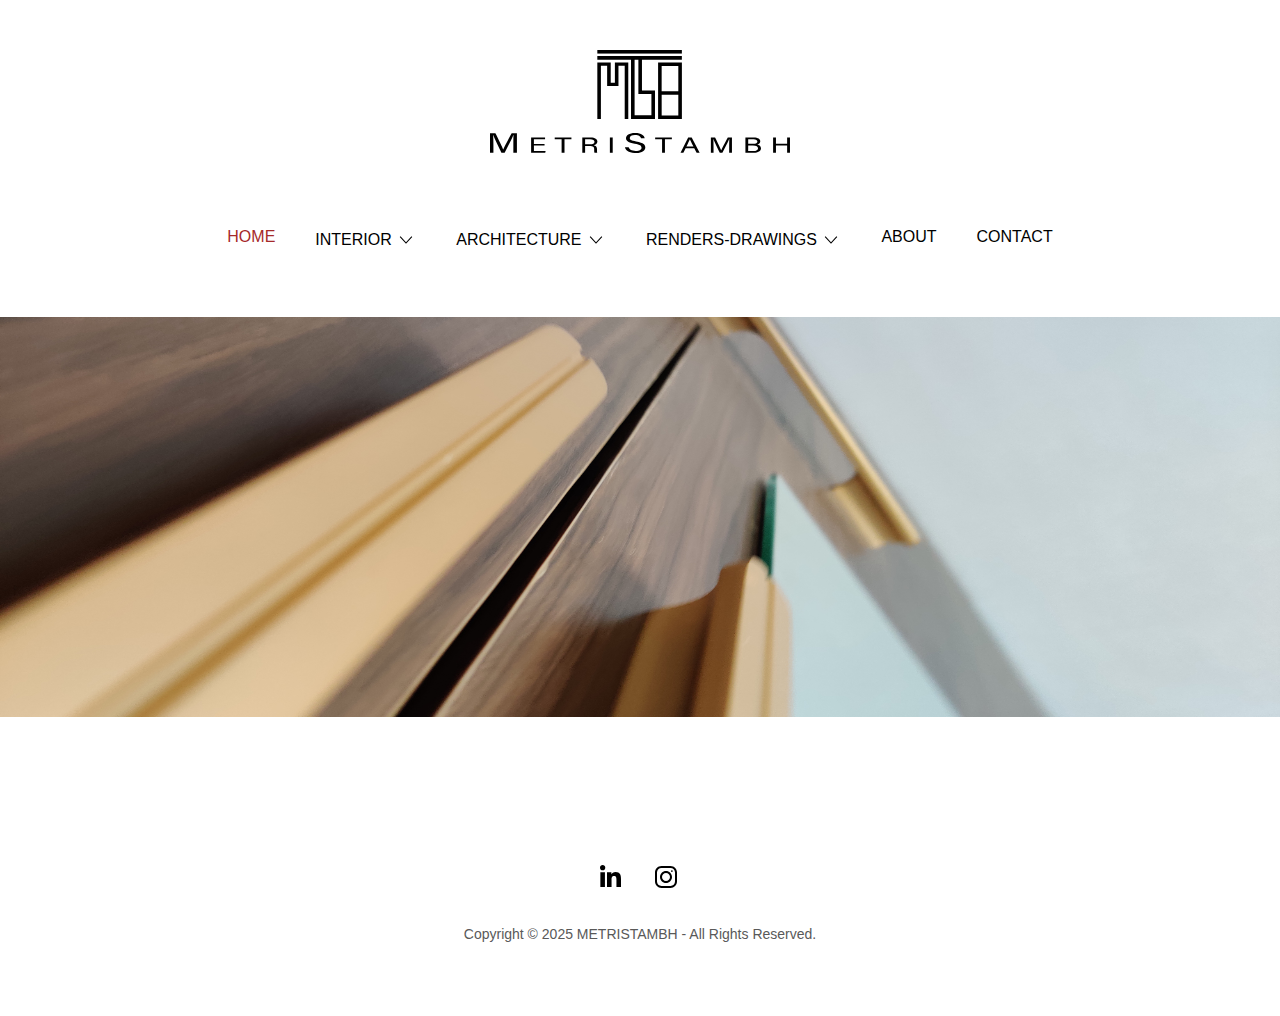
<file: index.html>
<!DOCTYPE html>
<html lang="en">

<head>
    <meta charset="UTF-8">
    <meta name="viewport" content="width=device-width, initial-scale=1.0">
    <meta property="og:title" content="MetriStambh | Modern Architecture, Interiors, Cargotecture & Caravan Solutions">
    <meta property="og:description"
        content="Explore MetriStambh for cutting-edge architecture, innovative interiors, sustainable cargotecture, and caravan solutions.">
    <meta property="og:image" content="https://Metristambh.com/imgs/logo-01.jpg">
    <meta property="og:url" content="https://Metristambh.com">
    <meta property="og:type" content="website">
    <link rel="stylesheet" href="styles.css">
    <link rel="icon" href="imgs/logo-01.jpg">
    <title>Metristambh</title>
    <script type="application/ld+json">
        {
          "@context": "https://schema.org",
          "@type": "Organization",
          "name": "MetriStambh",
          "url": "https://Metristambh.com",
          "logo": "https://Metristambh.com/logo-01.jpg",
          "description": "Discover MetriStambh, the modern-age MIRASI. Specializing in architecture, innovative interiors, cargotecture, and caravans.",
          "sameAs": [
            "https://www.instagram.com/MetriStambh",
            "https://www.linkedin.com/company/metri-stambh/?lipi=urn%3Ali%3Apage%3Ad_flagship3_search_srp_all%3BT1sBh%2FH5Qs220LVwuOS8JA%3D%3D"
          ],
          "contactPoint": {
            "@type": "ContactPoint",
            "telephone": "+91-9876543210",
            "contactType": "Customer Support",
            "areaServed": "IN",
            "availableLanguage": ["English", "Hindi"]
          }
        }
        </script>
    <meta name="theme-color" content="#5a5a5a">

</head>

<body>
    <div class="hamburger-menu">
        <div class="line"></div>
        <div class="line"></div>
        <div class="line"></div>
    </div>
    <div class="logo-container">
        <div class="logo"><svg xmlns="http://www.w3.org/2000/svg" viewBox="0 0 394.83 135.59"><g id="Layer_2" data-name="Layer 2"><g id="Layer_1-2" data-name="Layer 1"><rect id="Rectangle_1" data-name="Rectangle 1" x="141.27" width="111.26" height="4.7"/><polygon points="182.01 16.43 182.01 90.77 177.31 90.77 177.31 20.73 169.08 20.73 169.08 47.38 154.19 47.38 154.19 20.73 145.97 20.73 145.97 90.77 141.27 90.77 141.27 16.43 158.9 16.43 158.9 43.07 164.38 43.07 164.38 16.43 182.01 16.43"/><path d="M257.27,12.82V8H146v4.79h44.36V90.77H221.9V53.19H204.75V12.82ZM200.05,58H217.2V86H195.06V12.82h5Z" transform="translate(-4.74)"/><path d="M226,16.43V90.75h31.31V16.43Zm4.7,4.65h21.91V54.3H230.66Zm0,65V59h21.91V86.09Z" transform="translate(-4.74)"/><path d="M35.48,124.34c0-4.77.07-9.61.22-12.31h-.19C34,116.19,28.15,127.2,24,135.27H19.75C16.63,128.7,10.61,116.36,9,112H8.83c.28,3,.4,8.66.4,13.06v10.23H4.74V109.62h7.11c4.09,8,9.08,18.23,10.31,21.49h.09c.84-2.46,6.75-13.74,11-21.49h6.92v25.65H35.48Z" transform="translate(-4.74)"/><path d="M76.55,125.86h-14V133H77.93l-.48,2.29H58.85V115.14H77.22v2.29H62.52v6.14h14Z" transform="translate(-4.74)"/><path d="M99,117.43H89.92v-2.29h22v2.29H102.8v17.84H99Z" transform="translate(-4.74)"/><path d="M129.93,126.4v8.87h-3.71V115.14h11c5.8,0,8.89,2.24,8.89,5.38,0,2.62-2.1,4.21-4.81,4.74,2.3.44,4.31,1.67,4.31,5.16v.86c0,1.39-.09,3.15.38,4h-3.64c-.51-.87-.48-2.44-.48-4.33v-.43c0-2.86-1.13-4.11-6.19-4.11Zm0-2.24h6.13c4.32,0,6.21-1.16,6.21-3.42s-2-3.35-5.79-3.35h-6.55Z" transform="translate(-4.74)"/><path d="M166.26,115.14v20.13h-3.74V115.14Z" transform="translate(-4.74)"/><path d="M187.21,128.13c1,3.07,3.92,4.74,9.14,4.74,5.61,0,7.83-1.88,7.83-4.3,0-2.58-1.78-4-9-5.26-8.47-1.47-11.41-3.54-11.41-7.14,0-3.81,3.94-6.92,12-6.92,8.56,0,12.09,3.53,12.57,6.9h-4.85c-.65-2.28-2.65-4.16-7.9-4.16-4.38,0-6.84,1.41-6.84,3.86s2,3.35,8.34,4.44c10.25,1.78,12.07,4.63,12.07,7.92,0,4.14-4.3,7.38-13.1,7.38-9,0-12.94-3.53-13.69-7.46Z" transform="translate(-4.74)"/><path d="M231.23,117.43h-9.11v-2.29h22v2.29H235v17.84h-3.77Z" transform="translate(-4.74)"/><path d="M262.27,129.23l-3,6h-3.72l10.05-20.13h4.61l10.48,20.13h-4l-3.13-6Zm10.3-2.29c-2.69-5.29-4.17-8.1-4.78-9.63h0c-.69,1.71-2.34,5.11-4.51,9.63Z" transform="translate(-4.74)"/><path d="M319.56,126.69c0-3.74.06-7.54.18-9.66h-.15c-1.21,3.27-5.77,11.91-9,18.24h-3.36c-2.44-5.15-7.17-14.84-8.44-18.27h-.12c.22,2.32.31,6.79.31,10.24v8h-3.52V115.14H301c3.2,6.25,7.12,14.31,8.09,16.87h.07c.66-1.94,5.29-10.79,8.6-16.87h5.43v20.13h-3.66Z" transform="translate(-4.74)"/><path d="M340.91,115.14h10.83c6,0,8.75,2.24,8.75,5,0,2.34-1.89,3.86-4.05,4.38,2,.45,5,1.87,5,4.82,0,3.8-4.05,5.9-9.4,5.9h-11.1ZM351,123.51c4.09,0,5.68-1.15,5.68-3.11,0-1.78-1.79-3.06-5.1-3.06h-7v6.17Zm-6.44,9.55h7c3.54,0,6-1.18,6-3.69,0-2.19-2-3.66-6.72-3.66h-6.25Z" transform="translate(-4.74)"/><path d="M377.38,115.14h3.74v8.4h14.71v-8.4h3.74v20.13h-3.74v-9.44H381.12v9.44h-3.74Z" transform="translate(-4.74)"/></g></g></svg></div>
    </div>

    <header>
        <nav class="navbar">
            <ul class="nav-list">
                <li><a href="#" class="active">Home</a></li>
                <li class="dropdown">
                    <button class="dropdown-toggle">Interior
                        <?xml version="1.0" ?>
                        <!DOCTYPE svg
                            PUBLIC '-//W3C//DTD SVG 1.1//EN' 'http://www.w3.org/Graphics/SVG/1.1/DTD/svg11.dtd'><svg
                            height="20px" id="Layer_1" style="position: relative; top: 5px" version="1.1"
                            viewBox="0 0 512 512" width="20px" xml:space="preserve" xmlns="http://www.w3.org/2000/svg"
                            xmlns:xlink="http://www.w3.org/1999/xlink">
                            <polygon points="396.6,160 416,180.7 256,352 96,180.7 115.3,160 256,310.5 " />
                        </svg>
                    </button>
                    <ul class="dropdown-menu">
                        <li><a href="manglore-apartment.html">Mangalore Apartment</a></li>
                        <li><a href="Bhartiya-City.html">Bhartiya City</a></li>
                    </ul>
                </li>
                <li class="dropdown">
                    <button class="dropdown-toggle">Architecture
                        <?xml version="1.0" ?>
                        <!DOCTYPE svg
                            PUBLIC '-//W3C//DTD SVG 1.1//EN' 'http://www.w3.org/Graphics/SVG/1.1/DTD/svg11.dtd'><svg
                            height="20px" id="Layer_1" style="position: relative; top: 5px" version="1.1"
                            viewBox="0 0 512 512" width="20px" xml:space="preserve" xmlns="http://www.w3.org/2000/svg"
                            xmlns:xlink="http://www.w3.org/1999/xlink">
                            <polygon points="396.6,160 416,180.7 256,352 96,180.7 115.3,160 256,310.5 " />
                        </svg>
                    </button>
                    <ul class="dropdown-menu">
                        <li><a href="Cliff-362.html">Cliff 362</a></li>
                        <li><a href="the-little-ranch.html">The Little Ranch</a></li>
                        <li><a href="grease-moto-club.html">Grease Moto Club</a></li>
                    </ul>
                </li>
                <li class="dropdown">
                    <button class="dropdown-toggle">Renders-Drawings
                        <?xml version="1.0" ?>
                        <!DOCTYPE svg
                            PUBLIC '-//W3C//DTD SVG 1.1//EN' 'http://www.w3.org/Graphics/SVG/1.1/DTD/svg11.dtd'><svg
                            height="20px" id="Layer_1" style="position: relative; top: 5px" version="1.1"
                            viewBox="0 0 512 512" width="20px" xml:space="preserve" xmlns="http://www.w3.org/2000/svg"
                            xmlns:xlink="http://www.w3.org/1999/xlink">
                            <polygon points="396.6,160 416,180.7 256,352 96,180.7 115.3,160 256,310.5 " />
                        </svg>
                    </button>
                    <ul class="dropdown-menu">
                        <li><a href="krispy-kreme.html">Krispy Kreme</a></li>
                        <li><a href="leelas-delux-room.html">Leela's Dekux Rooms</a></li>
                        <li><a href="mahesh's-home.html">Mahesh's Home</a></li>
                    </ul>
                </li>
                <li><a href="about.html">About</a></li>
                <li><a href="contact.html">Contact</a></li>
            </ul>
        </nav>
    </header>
    <div class="home-img">
        <img src="imgs\IMG_20221022_132556.jpg" alt="">
        <!-- <video autoplay loop="loop" muted>
            <source src="vdo\1721286-hd_1920_1080_25fps.mp4" type="video/mp4">
        </video>
    </div> -->
    <footer>

        <div class="social-media-icons">
            <div>
                <a href="https://www.linkedin.com/company/metri-stambh/">
                    <svg xmlns="http://www.w3.org/2000/svg" width="36" height="36" viewBox="0 0 36 36">
                        <path
                            d="M 8.6425781 4 C 7.1835781 4 6 5.181625 6 6.640625 C 6 8.099625 7.182625 9.3085938 8.640625 9.3085938 C 10.098625 9.3085938 11.283203 8.099625 11.283203 6.640625 C 11.283203 5.182625 10.101578 4 8.6425781 4 z M 21.535156 11 C 19.316156 11 18.0465 12.160453 17.4375 13.314453 L 17.373047 13.314453 L 17.373047 11.310547 L 13 11.310547 L 13 26 L 17.556641 26 L 17.556641 18.728516 C 17.556641 16.812516 17.701266 14.960938 20.072266 14.960938 C 22.409266 14.960937 22.443359 17.145609 22.443359 18.849609 L 22.443359 26 L 26.994141 26 L 27 26 L 27 17.931641 C 27 13.983641 26.151156 11 21.535156 11 z M 6.3632812 11.310547 L 6.3632812 26 L 10.923828 26 L 10.923828 11.310547 L 6.3632812 11.310547 z">
                        </path>
                    </svg>
                </a>
            </div>

            <div>
                <a href="https://www.instagram.com/metristambh/">
                    <svg xmlns="http://www.w3.org/2000/svg" width="36" height="36" viewBox="0 0 36 36">
                        <path d="M 11.46875 5 C 7.917969 5 5 7.914063 5 11.46875 L 5 20.53125 C 5 24.082031 7.914063 27 11.46875 27 L 20.53125 27 C 24.082031 27 27 24.085938 27 20.53125 L 27 11.46875 C 27 7.917969 24.085938 5 20.53125 5 Z M 11.46875 7 L 20.53125 7 C 23.003906 7 25 8.996094 25 11.46875 L 25 20.53125 C 25 23.003906 23.003906 25 20.53125 25 L 11.46875 25 C 8.996094 25 7 23.003906 7 20.53125 L 7 11.46875 C 7 8.996094 8.996094 7 11.46875 7 Z M 21.90625 9.1875 C 21.402344 9.1875 21 9.589844 21 10.09375 C 21 10.597656 21.402344 11 21.90625 11 C 22.410156 11 22.8125 10.597656 22.8125 10.09375 C 22.8125 9.589844 22.410156 9.1875 21.90625 9.1875 Z M 16 10 C 12.699219 10 10 12.699219 10 16 C 10 19.300781 12.699219 22 16 22 C 19.300781 22 22 19.300781 22 16 C 22 12.699219 19.300781 10 16 10 Z M 16 12 C 18.222656 12 20 13.777344 20 16 C 20 18.222656 18.222656 20 16 20 C 13.777344 20 12 18.222656 12 16 C 12 13.777344 13.777344 12 16 12 Z"></path>
                    </svg>
                </a>
            </div>
        </div>
        <div class="home-last"><span>Copyright © 2025 METRISTAMBH - All Rights Reserved.</span></div>
    </footer>
</body>
<script src="script.js"></script>

</html>
</file>
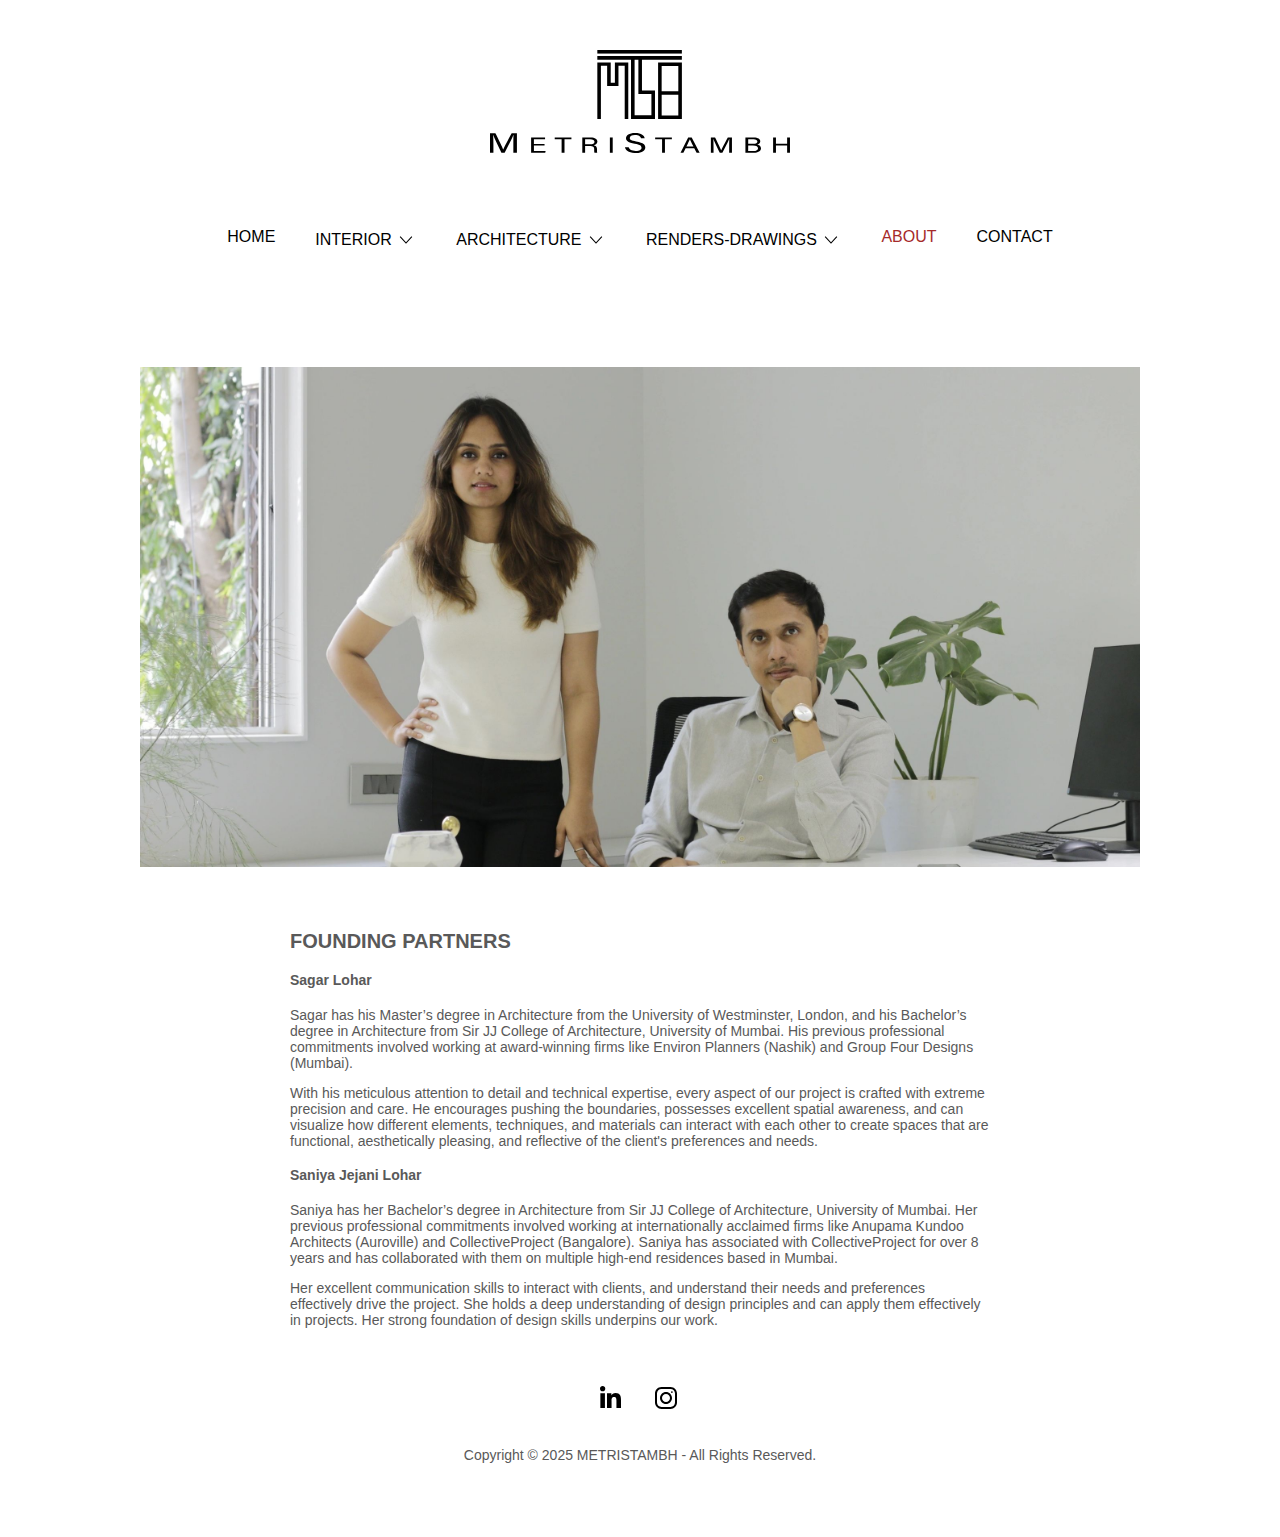
<file: about.html>
<!DOCTYPE html>
<html lang="en">
<head>
    <meta charset="UTF-8">
    <meta name="viewport" content="width=device-width, initial-scale=1.0">
    <link rel="icon" href="imgs/logo-01.jpg">
    <link rel="stylesheet" href="about.css">
    <title>About-Us</title>
</head>
<body>
    <div class="hamburger-menu">
        <div class="line"></div>
        <div class="line"></div>
        <div class="line"></div>
    </div>
    <div class="logo-container">
        <div class="logo"><svg xmlns="http://www.w3.org/2000/svg" viewBox="0 0 394.83 135.59"><g id="Layer_2" data-name="Layer 2"><g id="Layer_1-2" data-name="Layer 1"><rect id="Rectangle_1" data-name="Rectangle 1" x="141.27" width="111.26" height="4.7"/><polygon points="182.01 16.43 182.01 90.77 177.31 90.77 177.31 20.73 169.08 20.73 169.08 47.38 154.19 47.38 154.19 20.73 145.97 20.73 145.97 90.77 141.27 90.77 141.27 16.43 158.9 16.43 158.9 43.07 164.38 43.07 164.38 16.43 182.01 16.43"/><path d="M257.27,12.82V8H146v4.79h44.36V90.77H221.9V53.19H204.75V12.82ZM200.05,58H217.2V86H195.06V12.82h5Z" transform="translate(-4.74)"/><path d="M226,16.43V90.75h31.31V16.43Zm4.7,4.65h21.91V54.3H230.66Zm0,65V59h21.91V86.09Z" transform="translate(-4.74)"/><path d="M35.48,124.34c0-4.77.07-9.61.22-12.31h-.19C34,116.19,28.15,127.2,24,135.27H19.75C16.63,128.7,10.61,116.36,9,112H8.83c.28,3,.4,8.66.4,13.06v10.23H4.74V109.62h7.11c4.09,8,9.08,18.23,10.31,21.49h.09c.84-2.46,6.75-13.74,11-21.49h6.92v25.65H35.48Z" transform="translate(-4.74)"/><path d="M76.55,125.86h-14V133H77.93l-.48,2.29H58.85V115.14H77.22v2.29H62.52v6.14h14Z" transform="translate(-4.74)"/><path d="M99,117.43H89.92v-2.29h22v2.29H102.8v17.84H99Z" transform="translate(-4.74)"/><path d="M129.93,126.4v8.87h-3.71V115.14h11c5.8,0,8.89,2.24,8.89,5.38,0,2.62-2.1,4.21-4.81,4.74,2.3.44,4.31,1.67,4.31,5.16v.86c0,1.39-.09,3.15.38,4h-3.64c-.51-.87-.48-2.44-.48-4.33v-.43c0-2.86-1.13-4.11-6.19-4.11Zm0-2.24h6.13c4.32,0,6.21-1.16,6.21-3.42s-2-3.35-5.79-3.35h-6.55Z" transform="translate(-4.74)"/><path d="M166.26,115.14v20.13h-3.74V115.14Z" transform="translate(-4.74)"/><path d="M187.21,128.13c1,3.07,3.92,4.74,9.14,4.74,5.61,0,7.83-1.88,7.83-4.3,0-2.58-1.78-4-9-5.26-8.47-1.47-11.41-3.54-11.41-7.14,0-3.81,3.94-6.92,12-6.92,8.56,0,12.09,3.53,12.57,6.9h-4.85c-.65-2.28-2.65-4.16-7.9-4.16-4.38,0-6.84,1.41-6.84,3.86s2,3.35,8.34,4.44c10.25,1.78,12.07,4.63,12.07,7.92,0,4.14-4.3,7.38-13.1,7.38-9,0-12.94-3.53-13.69-7.46Z" transform="translate(-4.74)"/><path d="M231.23,117.43h-9.11v-2.29h22v2.29H235v17.84h-3.77Z" transform="translate(-4.74)"/><path d="M262.27,129.23l-3,6h-3.72l10.05-20.13h4.61l10.48,20.13h-4l-3.13-6Zm10.3-2.29c-2.69-5.29-4.17-8.1-4.78-9.63h0c-.69,1.71-2.34,5.11-4.51,9.63Z" transform="translate(-4.74)"/><path d="M319.56,126.69c0-3.74.06-7.54.18-9.66h-.15c-1.21,3.27-5.77,11.91-9,18.24h-3.36c-2.44-5.15-7.17-14.84-8.44-18.27h-.12c.22,2.32.31,6.79.31,10.24v8h-3.52V115.14H301c3.2,6.25,7.12,14.31,8.09,16.87h.07c.66-1.94,5.29-10.79,8.6-16.87h5.43v20.13h-3.66Z" transform="translate(-4.74)"/><path d="M340.91,115.14h10.83c6,0,8.75,2.24,8.75,5,0,2.34-1.89,3.86-4.05,4.38,2,.45,5,1.87,5,4.82,0,3.8-4.05,5.9-9.4,5.9h-11.1ZM351,123.51c4.09,0,5.68-1.15,5.68-3.11,0-1.78-1.79-3.06-5.1-3.06h-7v6.17Zm-6.44,9.55h7c3.54,0,6-1.18,6-3.69,0-2.19-2-3.66-6.72-3.66h-6.25Z" transform="translate(-4.74)"/><path d="M377.38,115.14h3.74v8.4h14.71v-8.4h3.74v20.13h-3.74v-9.44H381.12v9.44h-3.74Z" transform="translate(-4.74)"/></g></g></svg></div>
    </div>
    
    <header>
        <nav class="navbar">
            <ul class="nav-list">
                <li><a href="index.html">Home</a></li>
                <li class="dropdown">
                    <button class="dropdown-toggle">Interior
                        <?xml version="1.0" ?>
                        <!DOCTYPE svg
                            PUBLIC '-//W3C//DTD SVG 1.1//EN' 'http://www.w3.org/Graphics/SVG/1.1/DTD/svg11.dtd'><svg
                            height="20px" id="Layer_1" style="position: relative; top: 5px" version="1.1"
                            viewBox="0 0 512 512" width="20px" xml:space="preserve" xmlns="http://www.w3.org/2000/svg"
                            xmlns:xlink="http://www.w3.org/1999/xlink">
                            <polygon points="396.6,160 416,180.7 256,352 96,180.7 115.3,160 256,310.5 " />
                        </svg>
                    </button>
                    <ul class="dropdown-menu">
                        <li><a href="manglore-apartment.html">Mangalore Apartment</a></li>
                        <li><a href="Bhartiya-City.html">Bhartiya City</a></li>
                    </ul>
                </li>
                <li class="dropdown">
                    <button class="dropdown-toggle">Architecture
                        <?xml version="1.0" ?>
                        <!DOCTYPE svg
                            PUBLIC '-//W3C//DTD SVG 1.1//EN' 'http://www.w3.org/Graphics/SVG/1.1/DTD/svg11.dtd'><svg
                            height="20px" id="Layer_1" style="position: relative; top: 5px" version="1.1"
                            viewBox="0 0 512 512" width="20px" xml:space="preserve" xmlns="http://www.w3.org/2000/svg"
                            xmlns:xlink="http://www.w3.org/1999/xlink">
                            <polygon points="396.6,160 416,180.7 256,352 96,180.7 115.3,160 256,310.5 " />
                        </svg>
                    </button>
                    <ul class="dropdown-menu">
                        <li><a href="Cliff-362.html">Cliff 362</a></li>
                        <li><a href="the-little-ranch.html">The Little Ranch</a></li>
                        <li><a href="grease-moto-club.html">Grease Moto Club</a></li>
                    </ul>
                </li>
                <li class="dropdown">
                    <button class="dropdown-toggle">Renders-Drawings
                        <?xml version="1.0" ?>
                        <!DOCTYPE svg
                            PUBLIC '-//W3C//DTD SVG 1.1//EN' 'http://www.w3.org/Graphics/SVG/1.1/DTD/svg11.dtd'><svg
                            height="20px" id="Layer_1" style="position: relative; top: 5px" version="1.1"
                            viewBox="0 0 512 512" width="20px" xml:space="preserve" xmlns="http://www.w3.org/2000/svg"
                            xmlns:xlink="http://www.w3.org/1999/xlink">
                            <polygon points="396.6,160 416,180.7 256,352 96,180.7 115.3,160 256,310.5 " />
                        </svg>
                    </button>
                    <ul class="dropdown-menu">
                        <li><a href="krispy-kreme.html">Krispy Kreme</a></li>
                        <li><a href="leelas-delux-room.html">Leela's Dekux Rooms</a></li>
                        <li><a href="mahesh's-home.html">Mahesh's Home</a></li>
                    </ul>
                </li>
                <li><a href="about.html" class="active">About</a></li>
                <li><a href="contact.html">Contact</a></li>
            </ul>
        </nav>
    </header>
    <div class="about-img"><img src="imgs\cr=w2480,h1240.jpg" alt="" style=" width: 1000px;
    height: 500px;"></div>

<div class="about-main">
    <div class="about-content">
        <h1>FOUNDING PARTNERS</h1>
        <span><h4>Sagar Lohar </h4>
            <p>Sagar has his Master’s degree in Architecture from the University of Westminster, London, and his Bachelor’s degree in Architecture from Sir JJ College of Architecture, University of Mumbai. His previous professional commitments involved working at award-winning firms like Environ Planners (Nashik) and Group Four Designs (Mumbai). </p>
            
            <p>With his meticulous attention to detail and technical expertise, every aspect of our project is crafted with extreme precision and care. He encourages pushing the boundaries, possesses excellent spatial awareness, and can visualize how different elements, techniques, and materials can interact with each other to create spaces that are functional, aesthetically pleasing, and reflective of the client's preferences and needs. </p>
            </span>
    
        <span><h4>Saniya Jejani Lohar</h4>
        <p>Saniya has her Bachelor’s degree in Architecture from Sir JJ College of Architecture, University of Mumbai. Her previous professional commitments involved working at internationally acclaimed firms like Anupama Kundoo Architects (Auroville) and CollectiveProject (Bangalore). Saniya has associated with CollectiveProject for over 8 years and has collaborated with them on multiple high-end residences based in Mumbai.</p>
        
        <p>Her excellent communication skills to interact with clients, and understand their needs and preferences effectively drive the project. She holds a deep understanding of design principles and can apply them effectively in projects. Her strong foundation of design skills underpins our work.</p>
        </span>
    </div>
</div>

<footer>
    
    <div class="social-media-icons">
        <div><a href="https://www.linkedin.com/company/metri-stambh/"><svg xmlns="http://www.w3.org/2000/svg" width="36" height="36" viewBox="0 0 36 36">
            <path d="M 8.6425781 4 C 7.1835781 4 6 5.181625 6 6.640625 C 6 8.099625 7.182625 9.3085938 8.640625 9.3085938 C 10.098625 9.3085938 11.283203 8.099625 11.283203 6.640625 C 11.283203 5.182625 10.101578 4 8.6425781 4 z M 21.535156 11 C 19.316156 11 18.0465 12.160453 17.4375 13.314453 L 17.373047 13.314453 L 17.373047 11.310547 L 13 11.310547 L 13 26 L 17.556641 26 L 17.556641 18.728516 C 17.556641 16.812516 17.701266 14.960938 20.072266 14.960938 C 22.409266 14.960937 22.443359 17.145609 22.443359 18.849609 L 22.443359 26 L 26.994141 26 L 27 26 L 27 17.931641 C 27 13.983641 26.151156 11 21.535156 11 z M 6.3632812 11.310547 L 6.3632812 26 L 10.923828 26 L 10.923828 11.310547 L 6.3632812 11.310547 z"></path>
            </svg></a></div>
          <div>
            <a href="https://www.instagram.com/metristambh?utm_source=ig_web_button_share_sheet&igsh=ZDNlZDc0MzIxNw==">
                <svg xmlns="http://www.w3.org/2000/svg" width="36" height="36" viewBox="0 0 36 36">
                    <path d="M 11.46875 5 C 7.917969 5 5 7.914063 5 11.46875 L 5 20.53125 C 5 24.082031 7.914063 27 11.46875 27 L 20.53125 27 C 24.082031 27 27 24.085938 27 20.53125 L 27 11.46875 C 27 7.917969 24.085938 5 20.53125 5 Z M 11.46875 7 L 20.53125 7 C 23.003906 7 25 8.996094 25 11.46875 L 25 20.53125 C 25 23.003906 23.003906 25 20.53125 25 L 11.46875 25 C 8.996094 25 7 23.003906 7 20.53125 L 7 11.46875 C 7 8.996094 8.996094 7 11.46875 7 Z M 21.90625 9.1875 C 21.402344 9.1875 21 9.589844 21 10.09375 C 21 10.597656 21.402344 11 21.90625 11 C 22.410156 11 22.8125 10.597656 22.8125 10.09375 C 22.8125 9.589844 22.410156 9.1875 21.90625 9.1875 Z M 16 10 C 12.699219 10 10 12.699219 10 16 C 10 19.300781 12.699219 22 16 22 C 19.300781 22 22 19.300781 22 16 C 22 12.699219 19.300781 10 16 10 Z M 16 12 C 18.222656 12 20 13.777344 20 16 C 20 18.222656 18.222656 20 16 20 C 13.777344 20 12 18.222656 12 16 C 12 13.777344 13.777344 12 16 12 Z"></path>
                    </svg>
            </a>
        </div>
    </div>
    <div class="home-last"><span>Copyright © 2025 METRISTAMBH - All Rights Reserved.</span></div>
</footer>
</body>
<script src="script.js"></script>
</html>
</file>
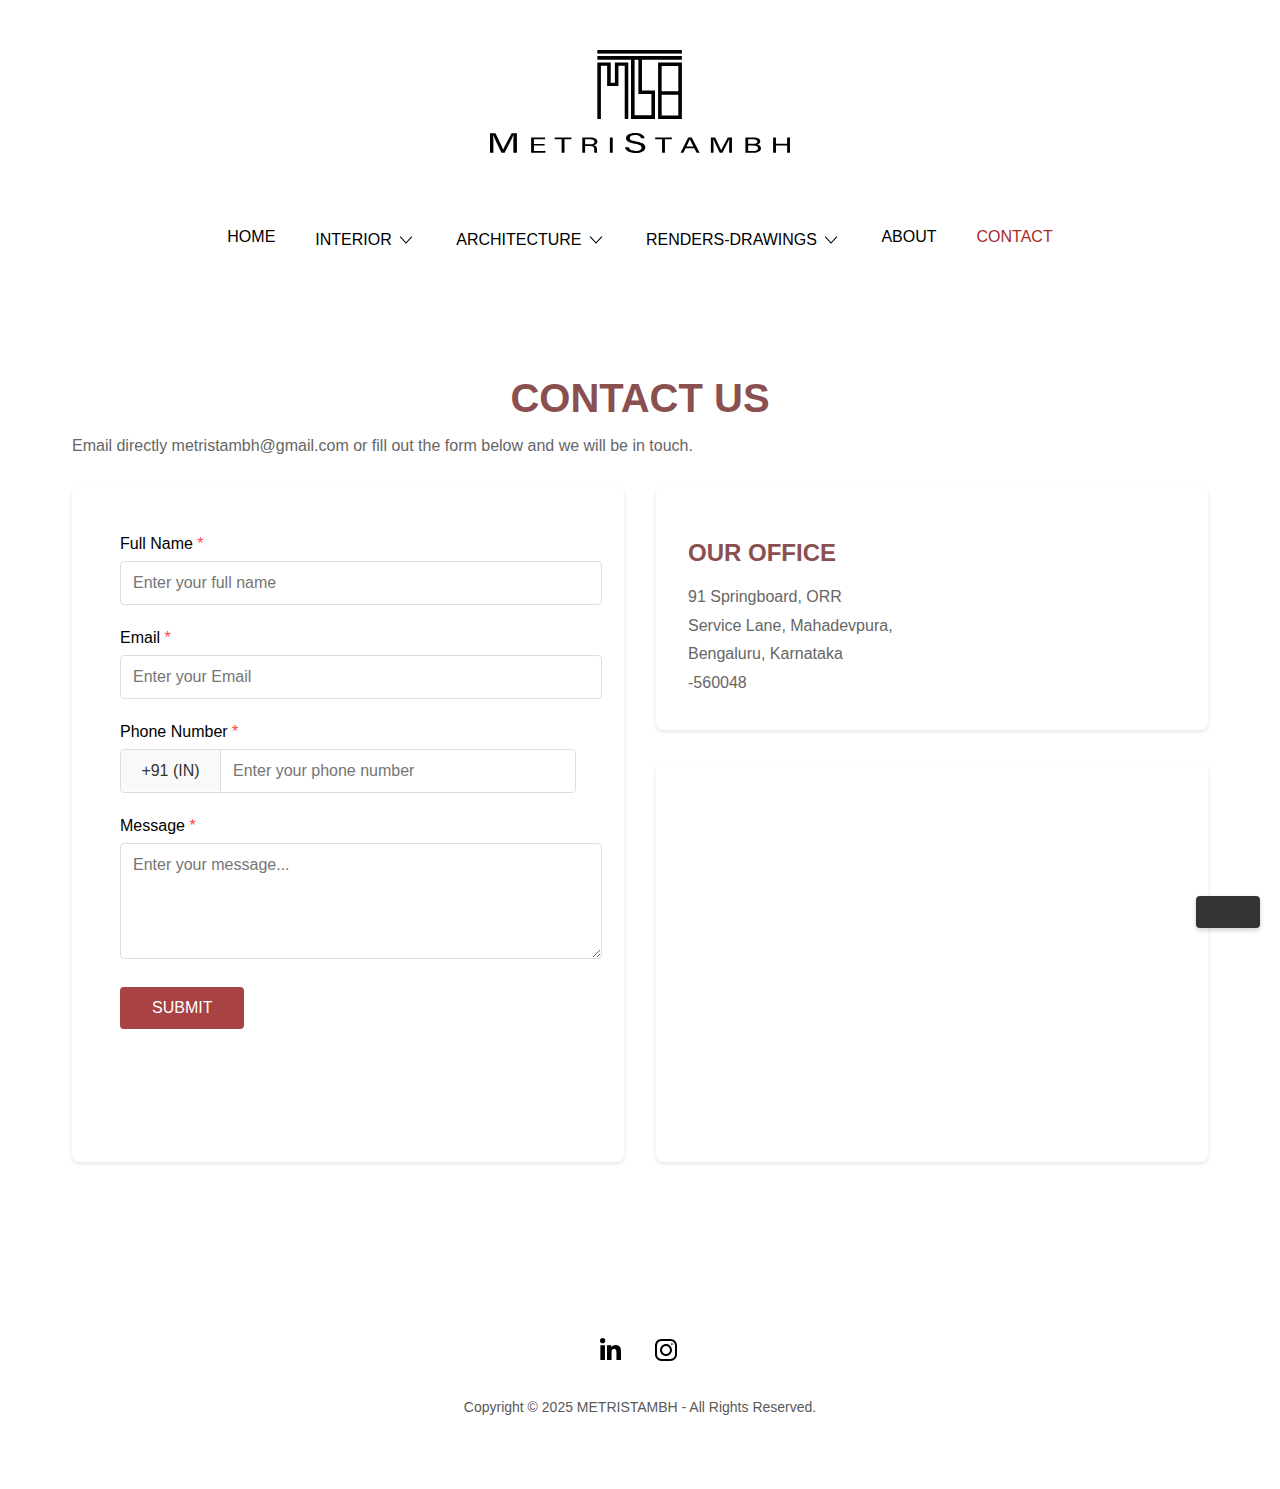
<file: contact.html>
<!DOCTYPE html>
<html lang="en">
<head>
    <meta charset="UTF-8">
    <meta name="viewport" content="width=device-width, initial-scale=1.0">
    <link rel="icon" href="imgs/logo-01.jpg">
    <title>Contact Us</title>
    <link rel="stylesheet" href="contact.css">
</head>
<body>
    <div class="hamburger-menu">
        <div class="line"></div>
        <div class="line"></div>
        <div class="line"></div>
    </div>
    <div class="logo-container">
        <div class="logo"><svg xmlns="http://www.w3.org/2000/svg" viewBox="0 0 394.83 135.59"><g id="Layer_2" data-name="Layer 2"><g id="Layer_1-2" data-name="Layer 1"><rect id="Rectangle_1" data-name="Rectangle 1" x="141.27" width="111.26" height="4.7"/><polygon points="182.01 16.43 182.01 90.77 177.31 90.77 177.31 20.73 169.08 20.73 169.08 47.38 154.19 47.38 154.19 20.73 145.97 20.73 145.97 90.77 141.27 90.77 141.27 16.43 158.9 16.43 158.9 43.07 164.38 43.07 164.38 16.43 182.01 16.43"/><path d="M257.27,12.82V8H146v4.79h44.36V90.77H221.9V53.19H204.75V12.82ZM200.05,58H217.2V86H195.06V12.82h5Z" transform="translate(-4.74)"/><path d="M226,16.43V90.75h31.31V16.43Zm4.7,4.65h21.91V54.3H230.66Zm0,65V59h21.91V86.09Z" transform="translate(-4.74)"/><path d="M35.48,124.34c0-4.77.07-9.61.22-12.31h-.19C34,116.19,28.15,127.2,24,135.27H19.75C16.63,128.7,10.61,116.36,9,112H8.83c.28,3,.4,8.66.4,13.06v10.23H4.74V109.62h7.11c4.09,8,9.08,18.23,10.31,21.49h.09c.84-2.46,6.75-13.74,11-21.49h6.92v25.65H35.48Z" transform="translate(-4.74)"/><path d="M76.55,125.86h-14V133H77.93l-.48,2.29H58.85V115.14H77.22v2.29H62.52v6.14h14Z" transform="translate(-4.74)"/><path d="M99,117.43H89.92v-2.29h22v2.29H102.8v17.84H99Z" transform="translate(-4.74)"/><path d="M129.93,126.4v8.87h-3.71V115.14h11c5.8,0,8.89,2.24,8.89,5.38,0,2.62-2.1,4.21-4.81,4.74,2.3.44,4.31,1.67,4.31,5.16v.86c0,1.39-.09,3.15.38,4h-3.64c-.51-.87-.48-2.44-.48-4.33v-.43c0-2.86-1.13-4.11-6.19-4.11Zm0-2.24h6.13c4.32,0,6.21-1.16,6.21-3.42s-2-3.35-5.79-3.35h-6.55Z" transform="translate(-4.74)"/><path d="M166.26,115.14v20.13h-3.74V115.14Z" transform="translate(-4.74)"/><path d="M187.21,128.13c1,3.07,3.92,4.74,9.14,4.74,5.61,0,7.83-1.88,7.83-4.3,0-2.58-1.78-4-9-5.26-8.47-1.47-11.41-3.54-11.41-7.14,0-3.81,3.94-6.92,12-6.92,8.56,0,12.09,3.53,12.57,6.9h-4.85c-.65-2.28-2.65-4.16-7.9-4.16-4.38,0-6.84,1.41-6.84,3.86s2,3.35,8.34,4.44c10.25,1.78,12.07,4.63,12.07,7.92,0,4.14-4.3,7.38-13.1,7.38-9,0-12.94-3.53-13.69-7.46Z" transform="translate(-4.74)"/><path d="M231.23,117.43h-9.11v-2.29h22v2.29H235v17.84h-3.77Z" transform="translate(-4.74)"/><path d="M262.27,129.23l-3,6h-3.72l10.05-20.13h4.61l10.48,20.13h-4l-3.13-6Zm10.3-2.29c-2.69-5.29-4.17-8.1-4.78-9.63h0c-.69,1.71-2.34,5.11-4.51,9.63Z" transform="translate(-4.74)"/><path d="M319.56,126.69c0-3.74.06-7.54.18-9.66h-.15c-1.21,3.27-5.77,11.91-9,18.24h-3.36c-2.44-5.15-7.17-14.84-8.44-18.27h-.12c.22,2.32.31,6.79.31,10.24v8h-3.52V115.14H301c3.2,6.25,7.12,14.31,8.09,16.87h.07c.66-1.94,5.29-10.79,8.6-16.87h5.43v20.13h-3.66Z" transform="translate(-4.74)"/><path d="M340.91,115.14h10.83c6,0,8.75,2.24,8.75,5,0,2.34-1.89,3.86-4.05,4.38,2,.45,5,1.87,5,4.82,0,3.8-4.05,5.9-9.4,5.9h-11.1ZM351,123.51c4.09,0,5.68-1.15,5.68-3.11,0-1.78-1.79-3.06-5.1-3.06h-7v6.17Zm-6.44,9.55h7c3.54,0,6-1.18,6-3.69,0-2.19-2-3.66-6.72-3.66h-6.25Z" transform="translate(-4.74)"/><path d="M377.38,115.14h3.74v8.4h14.71v-8.4h3.74v20.13h-3.74v-9.44H381.12v9.44h-3.74Z" transform="translate(-4.74)"/></g></g></svg></div>
    </div>
    
    <header>
        <nav class="navbar">
            <ul class="nav-list">
                <li><a href="index.html">Home</a></li>
                <li class="dropdown">
                    <button class="dropdown-toggle">Interior
                        <?xml version="1.0" ?>
                        <!DOCTYPE svg
                            PUBLIC '-//W3C//DTD SVG 1.1//EN' 'http://www.w3.org/Graphics/SVG/1.1/DTD/svg11.dtd'><svg
                            height="20px" id="Layer_1" style="position: relative; top: 5px" version="1.1"
                            viewBox="0 0 512 512" width="20px" xml:space="preserve" xmlns="http://www.w3.org/2000/svg"
                            xmlns:xlink="http://www.w3.org/1999/xlink">
                            <polygon points="396.6,160 416,180.7 256,352 96,180.7 115.3,160 256,310.5 " />
                        </svg>
                    </button>
                    <ul class="dropdown-menu">
                        <li><a href="manglore-apartment.html">Mangalore Apartment</a></li>
                        <li><a href="Bhartiya-City.html">Bhartiya City</a></li>
                    </ul>
                </li>
                <li class="dropdown">
                    <button class="dropdown-toggle">Architecture
                        <?xml version="1.0" ?>
                        <!DOCTYPE svg
                            PUBLIC '-//W3C//DTD SVG 1.1//EN' 'http://www.w3.org/Graphics/SVG/1.1/DTD/svg11.dtd'><svg
                            height="20px" id="Layer_1" style="position: relative; top: 5px" version="1.1"
                            viewBox="0 0 512 512" width="20px" xml:space="preserve" xmlns="http://www.w3.org/2000/svg"
                            xmlns:xlink="http://www.w3.org/1999/xlink">
                            <polygon points="396.6,160 416,180.7 256,352 96,180.7 115.3,160 256,310.5 " />
                        </svg>
                    </button>
                    <ul class="dropdown-menu">
                        <li><a href="Cliff-362.html">Cliff 362</a></li>
                        <li><a href="the-little-ranch.html">The Little Ranch</a></li>
                        <li><a href="grease-moto-club.html">Grease Moto Club</a></li>
                    </ul>
                </li>
                <li class="dropdown">
                    <button class="dropdown-toggle">Renders-Drawings
                        <?xml version="1.0" ?>
                        <!DOCTYPE svg
                            PUBLIC '-//W3C//DTD SVG 1.1//EN' 'http://www.w3.org/Graphics/SVG/1.1/DTD/svg11.dtd'><svg
                            height="20px" id="Layer_1" style="position: relative; top: 5px" version="1.1"
                            viewBox="0 0 512 512" width="20px" xml:space="preserve" xmlns="http://www.w3.org/2000/svg"
                            xmlns:xlink="http://www.w3.org/1999/xlink">
                            <polygon points="396.6,160 416,180.7 256,352 96,180.7 115.3,160 256,310.5 " />
                        </svg>
                    </button>
                    <ul class="dropdown-menu">
                        <li><a href="krispy-kreme.html">Krispy Kreme</a></li>
                        <li><a href="leelas-delux-room.html">Leela's Dekux Rooms</a></li>
                        <li><a href="mahesh's-home.html">Mahesh's Home</a></li>
                    </ul>
                </li>
                <li><a href="about.html">About</a></li>
                <li><a href="contact.html" class="active">Contact</a></li>
            </ul>
        </nav>
    </header>
    <div class="cf-container">
        <h1 class="cf-title">CONTACT US</h1>
        <p class="cf-subtitle">
            Email directly metristambh@gmail.com or fill out the form below and we will be in touch.
        </p>
    
        <div class="cf-content-wrapper">
            <!-- Contact Form -->
            <div class="cf-form-section">
                <form id="contactForm" action="https://api.web3forms.com/submit" method="POST">
                    <input type="hidden" name="access_key" value="f5e84ced-f13c-476c-adc0-69912bf6be7a" />
                    <input type="checkbox" name="botcheck" class="hidden" style="display: none;">
                    
                    <div class="cf-name-group">
                        <div class="cf-form-group">
                            <label for="fulltName" class="cf-label">Full Name <span class="cf-required">*</span></label>
                            <input type="text" id="fullName" name="fullName" class="cf-input" placeholder="Enter your full name" required>
                            <span class="cf-error-message" id="fullNameError"></span>
                        </div>
                    </div>
                
                    <div class="cf-form-group">
                        <label for="email" class="cf-label">Email <span class="cf-required">*</span></label>
                        <input type="email" id="email" name="email" placeholder="Enter your Email" class="cf-input" required>
                        <span class="cf-error-message" id="emailError"></span>
                    </div>
                
                    <div class="cf-form-group">
                        <label for="phone" class="cf-label">Phone Number <span class="cf-required">*</span></label>
                        <div class="cf-phone-container">
                            <select id="countryCode" name="countryCode">
                                <option value="+91">+91 (IN)</option>
                                <option value="+1">+1 (USA)</option>
                                <option value="+44">+44 (UK)</option>
                                <option value="+61">+61 (Australia)</option>
                                <option value="+81">+81 (Japan)</option>
                                <option value="+49">+49 (Germany)</option>
                                <option value="+86">+86 (China)</option>
                                <option value="+33">+33 (France)</option>
                                <option value="+39">+39 (Italy)</option>
                                <option value="+7">+7 (Russia)</option>
                                <!-- Add more options as needed -->
                            </select>
                            <input type="tel" id="phone" name="phone" placeholder="Enter your phone number" required>
                        </div>
                        <span class="cf-error-message" id="phoneError"></span>
                    </div>
                    

                    <div class="cf-form-group">
                        <label for="message" class="cf-label">Message <span class="cf-required">*</span></label>
                        <textarea id="message" name="message" rows="5" class="cf-textarea" placeholder="Enter your message..." required></textarea>
                        <span class="cf-error-message" id="messageError"></span>
                    </div>
                
                    <button type="submit" id="submitButton" class="cf-button">
                        <span class="cf-button-text">SUBMIT</span>
                        <span class="cf-spinner cf-hidden"></span>
                    </button>
                </form>
                
            </div>
    
            <!-- Office Information and Map -->
            <div class="cf-info-section">
                <div class="cf-office-info">
                    <h2>OUR OFFICE</h2>
                    <address class="cf-address">
                        91 Springboard, ORR<br>
                        Service Lane, Mahadevpura,<br>
                        Bengaluru, Karnataka<br>
                        -560048
                    </address>
                </div>
                
                <div class="cf-map-container">
                    <iframe
                        src="https://www.google.com/maps/embed?pb=!1m18!1m12!1m3!1d3887.3652411545897!2d77.69711531482233!3d13.0126899907921!2m3!1f0!2f0!3f0!3m2!1i1024!2i768!4f13.1!3m3!1m2!1s0x3bae1196bb3b9c31%3A0x5c2b2a25b3c99b3a!2s91springboard%20Mahadevpura!5e0!3m2!1sen!2sin!4v1679900095101!5m2!1sen!2sin"
                        width="100%"
                        height="100%"
                        style="border:0;"
                        allowfullscreen=""
                        loading="lazy"
                        referrerpolicy="no-referrer-when-downgrade">
                    </iframe>
                </div>
            </div>
        </div>
    </div>
    
    <!-- Toast Notification -->
    <div id="toast" class="cf-toast">
        <div class="cf-toast-content">
            <span id="toastMessage"></span>
        </div>
    </div>
    <footer>
    
        <div class="social-media-icons">
            <div><a href="https://www.linkedin.com/company/metri-stambh/"><svg xmlns="http://www.w3.org/2000/svg" width="36" height="36" viewBox="0 0 36 36">
                <path d="M 8.6425781 4 C 7.1835781 4 6 5.181625 6 6.640625 C 6 8.099625 7.182625 9.3085938 8.640625 9.3085938 C 10.098625 9.3085938 11.283203 8.099625 11.283203 6.640625 C 11.283203 5.182625 10.101578 4 8.6425781 4 z M 21.535156 11 C 19.316156 11 18.0465 12.160453 17.4375 13.314453 L 17.373047 13.314453 L 17.373047 11.310547 L 13 11.310547 L 13 26 L 17.556641 26 L 17.556641 18.728516 C 17.556641 16.812516 17.701266 14.960938 20.072266 14.960938 C 22.409266 14.960937 22.443359 17.145609 22.443359 18.849609 L 22.443359 26 L 26.994141 26 L 27 26 L 27 17.931641 C 27 13.983641 26.151156 11 21.535156 11 z M 6.3632812 11.310547 L 6.3632812 26 L 10.923828 26 L 10.923828 11.310547 L 6.3632812 11.310547 z"></path>
                </svg></a></div>
              <div><a href="https://www.instagram.com/metristambh?utm_source=ig_web_button_share_sheet&igsh=ZDNlZDc0MzIxNw=="><svg xmlns="http://www.w3.org/2000/svg" width="36" height="36" viewBox="0 0 36 36">
                <path d="M 11.46875 5 C 7.917969 5 5 7.914063 5 11.46875 L 5 20.53125 C 5 24.082031 7.914063 27 11.46875 27 L 20.53125 27 C 24.082031 27 27 24.085938 27 20.53125 L 27 11.46875 C 27 7.917969 24.085938 5 20.53125 5 Z M 11.46875 7 L 20.53125 7 C 23.003906 7 25 8.996094 25 11.46875 L 25 20.53125 C 25 23.003906 23.003906 25 20.53125 25 L 11.46875 25 C 8.996094 25 7 23.003906 7 20.53125 L 7 11.46875 C 7 8.996094 8.996094 7 11.46875 7 Z M 21.90625 9.1875 C 21.402344 9.1875 21 9.589844 21 10.09375 C 21 10.597656 21.402344 11 21.90625 11 C 22.410156 11 22.8125 10.597656 22.8125 10.09375 C 22.8125 9.589844 22.410156 9.1875 21.90625 9.1875 Z M 16 10 C 12.699219 10 10 12.699219 10 16 C 10 19.300781 12.699219 22 16 22 C 19.300781 22 22 19.300781 22 16 C 22 12.699219 19.300781 10 16 10 Z M 16 12 C 18.222656 12 20 13.777344 20 16 C 20 18.222656 18.222656 20 16 20 C 13.777344 20 12 18.222656 12 16 C 12 13.777344 13.777344 12 16 12 Z"></path>
                </svg></a></div>
        </div>
        <div class="home-last"><span>Copyright © 2025 METRISTAMBH - All Rights Reserved.</span></div>
    </footer>
    <script src="contact.js"></script>
</body>
</html>
</file>
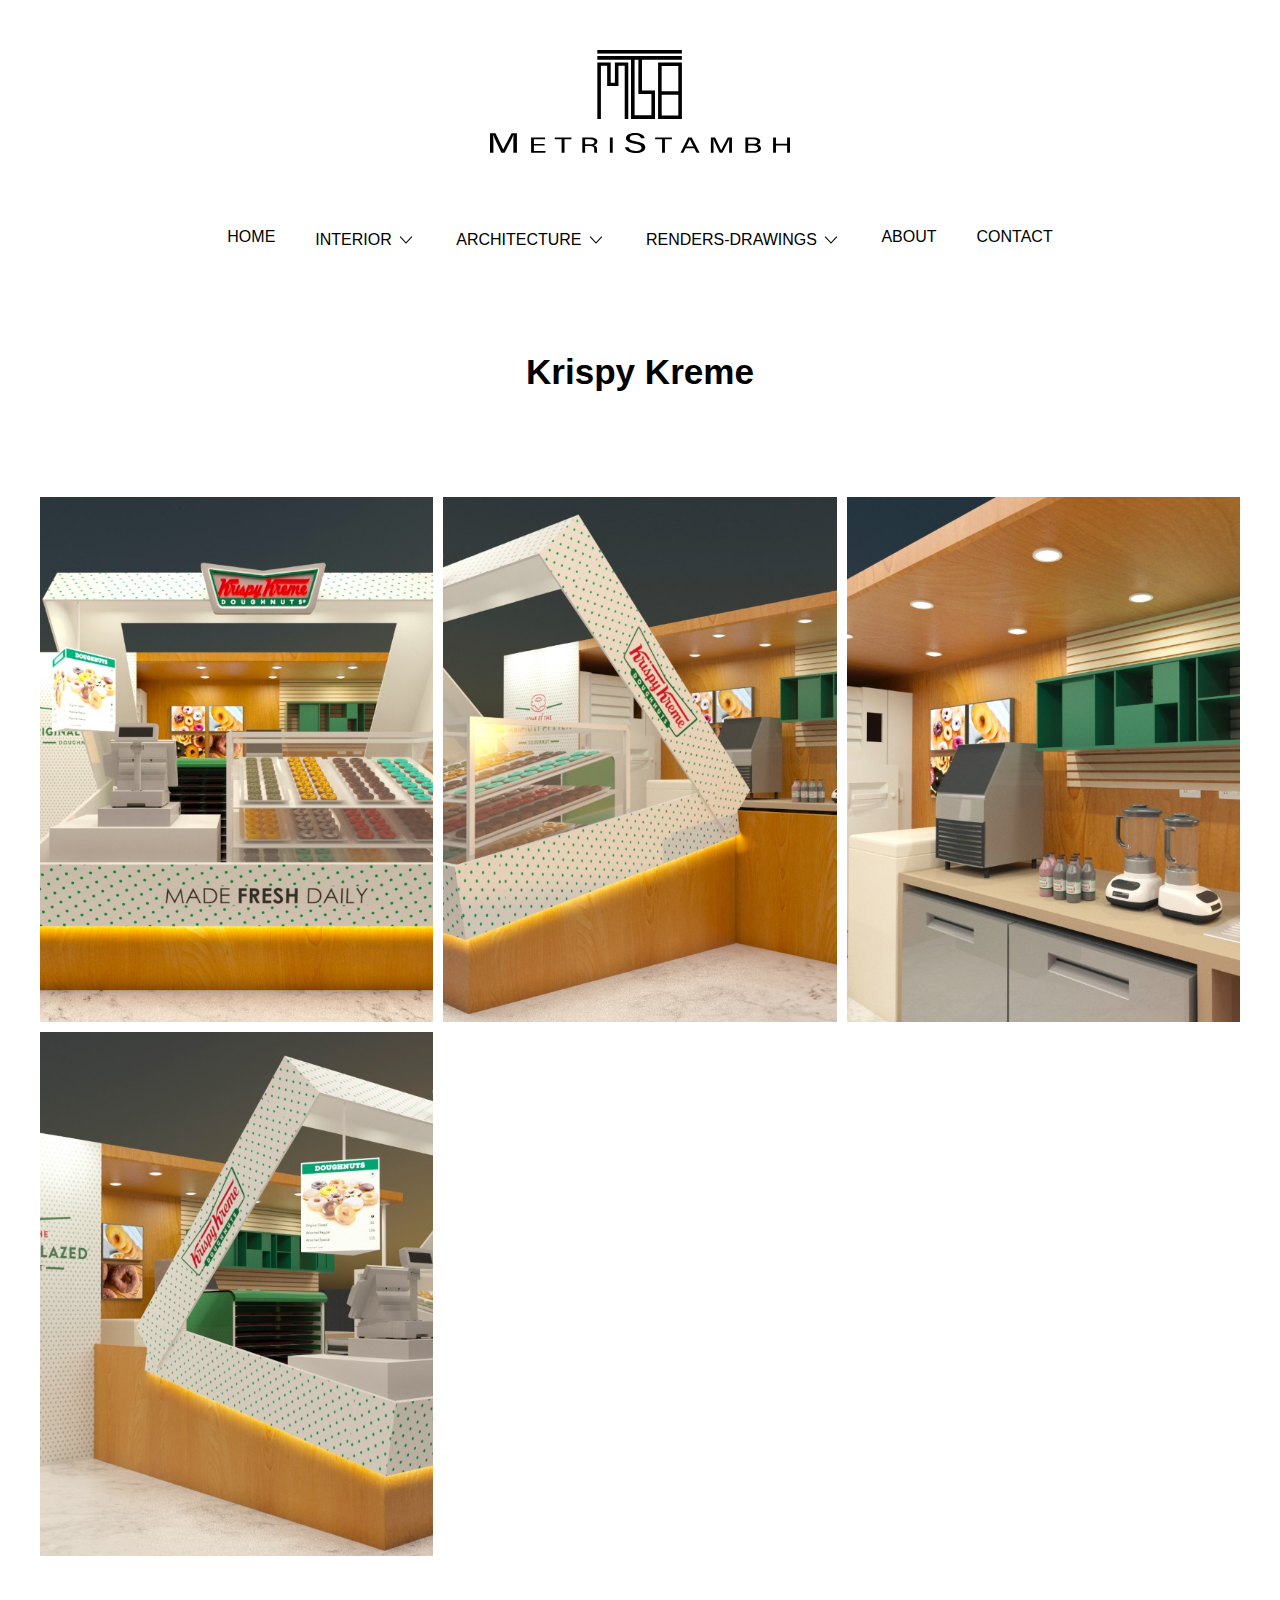
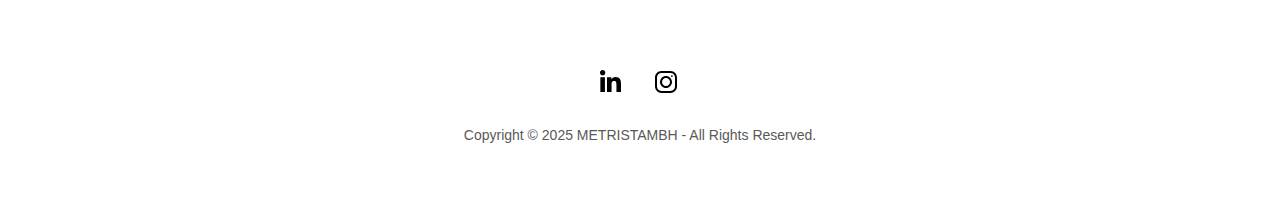
<file: krispy-kreme.html>
<!DOCTYPE html>
<html lang="en">
<head>
    <meta charset="UTF-8">
    <meta name="viewport" content="width=device-width, initial-scale=1.0">
    <link rel="icon" href="imgs/logo-01.jpg">
    <link rel="stylesheet" href="project.css">
    <title>Krispy Kreme</title>
</head>
<body>
    <div class="hamburger-menu">
        <div class="line"></div>
        <div class="line"></div>
        <div class="line"></div>
    </div>
    <div class="logo-container">
        <div class="logo">
            <svg xmlns="http://www.w3.org/2000/svg" viewBox="0 0 394.83 135.59"><g id="Layer_2" data-name="Layer 2"><g id="Layer_1-2" data-name="Layer 1"><rect id="Rectangle_1" data-name="Rectangle 1" x="141.27" width="111.26" height="4.7"/><polygon points="182.01 16.43 182.01 90.77 177.31 90.77 177.31 20.73 169.08 20.73 169.08 47.38 154.19 47.38 154.19 20.73 145.97 20.73 145.97 90.77 141.27 90.77 141.27 16.43 158.9 16.43 158.9 43.07 164.38 43.07 164.38 16.43 182.01 16.43"/><path d="M257.27,12.82V8H146v4.79h44.36V90.77H221.9V53.19H204.75V12.82ZM200.05,58H217.2V86H195.06V12.82h5Z" transform="translate(-4.74)"/><path d="M226,16.43V90.75h31.31V16.43Zm4.7,4.65h21.91V54.3H230.66Zm0,65V59h21.91V86.09Z" transform="translate(-4.74)"/><path d="M35.48,124.34c0-4.77.07-9.61.22-12.31h-.19C34,116.19,28.15,127.2,24,135.27H19.75C16.63,128.7,10.61,116.36,9,112H8.83c.28,3,.4,8.66.4,13.06v10.23H4.74V109.62h7.11c4.09,8,9.08,18.23,10.31,21.49h.09c.84-2.46,6.75-13.74,11-21.49h6.92v25.65H35.48Z" transform="translate(-4.74)"/><path d="M76.55,125.86h-14V133H77.93l-.48,2.29H58.85V115.14H77.22v2.29H62.52v6.14h14Z" transform="translate(-4.74)"/><path d="M99,117.43H89.92v-2.29h22v2.29H102.8v17.84H99Z" transform="translate(-4.74)"/><path d="M129.93,126.4v8.87h-3.71V115.14h11c5.8,0,8.89,2.24,8.89,5.38,0,2.62-2.1,4.21-4.81,4.74,2.3.44,4.31,1.67,4.31,5.16v.86c0,1.39-.09,3.15.38,4h-3.64c-.51-.87-.48-2.44-.48-4.33v-.43c0-2.86-1.13-4.11-6.19-4.11Zm0-2.24h6.13c4.32,0,6.21-1.16,6.21-3.42s-2-3.35-5.79-3.35h-6.55Z" transform="translate(-4.74)"/><path d="M166.26,115.14v20.13h-3.74V115.14Z" transform="translate(-4.74)"/><path d="M187.21,128.13c1,3.07,3.92,4.74,9.14,4.74,5.61,0,7.83-1.88,7.83-4.3,0-2.58-1.78-4-9-5.26-8.47-1.47-11.41-3.54-11.41-7.14,0-3.81,3.94-6.92,12-6.92,8.56,0,12.09,3.53,12.57,6.9h-4.85c-.65-2.28-2.65-4.16-7.9-4.16-4.38,0-6.84,1.41-6.84,3.86s2,3.35,8.34,4.44c10.25,1.78,12.07,4.63,12.07,7.92,0,4.14-4.3,7.38-13.1,7.38-9,0-12.94-3.53-13.69-7.46Z" transform="translate(-4.74)"/><path d="M231.23,117.43h-9.11v-2.29h22v2.29H235v17.84h-3.77Z" transform="translate(-4.74)"/><path d="M262.27,129.23l-3,6h-3.72l10.05-20.13h4.61l10.48,20.13h-4l-3.13-6Zm10.3-2.29c-2.69-5.29-4.17-8.1-4.78-9.63h0c-.69,1.71-2.34,5.11-4.51,9.63Z" transform="translate(-4.74)"/><path d="M319.56,126.69c0-3.74.06-7.54.18-9.66h-.15c-1.21,3.27-5.77,11.91-9,18.24h-3.36c-2.44-5.15-7.17-14.84-8.44-18.27h-.12c.22,2.32.31,6.79.31,10.24v8h-3.52V115.14H301c3.2,6.25,7.12,14.31,8.09,16.87h.07c.66-1.94,5.29-10.79,8.6-16.87h5.43v20.13h-3.66Z" transform="translate(-4.74)"/><path d="M340.91,115.14h10.83c6,0,8.75,2.24,8.75,5,0,2.34-1.89,3.86-4.05,4.38,2,.45,5,1.87,5,4.82,0,3.8-4.05,5.9-9.4,5.9h-11.1ZM351,123.51c4.09,0,5.68-1.15,5.68-3.11,0-1.78-1.79-3.06-5.1-3.06h-7v6.17Zm-6.44,9.55h7c3.54,0,6-1.18,6-3.69,0-2.19-2-3.66-6.72-3.66h-6.25Z" transform="translate(-4.74)"/><path d="M377.38,115.14h3.74v8.4h14.71v-8.4h3.74v20.13h-3.74v-9.44H381.12v9.44h-3.74Z" transform="translate(-4.74)"/></g></g></svg>
        </div>
    </div>

    <header>
        <nav class="navbar">
            <ul class="nav-list">
                <li><a href="index.html">Home</a></li>
                <li class="dropdown">
                    <button class="dropdown-toggle">Interior
                        <?xml version="1.0" ?>
                        <!DOCTYPE svg
                            PUBLIC '-//W3C//DTD SVG 1.1//EN' 'http://www.w3.org/Graphics/SVG/1.1/DTD/svg11.dtd'><svg
                            height="20px" id="Layer_1" style="position: relative; top: 5px" version="1.1"
                            viewBox="0 0 512 512" width="20px" xml:space="preserve" xmlns="http://www.w3.org/2000/svg"
                            xmlns:xlink="http://www.w3.org/1999/xlink">
                            <polygon points="396.6,160 416,180.7 256,352 96,180.7 115.3,160 256,310.5 " />
                        </svg>
                    </button>
                    <ul class="dropdown-menu">
                        <li><a href="manglore-apartment.html">Mangalore Apartment</a></li>
                        <li><a href="Bhartiya-City.html">Bhartiya City</a></li>
                    </ul>
                </li>
                <li class="dropdown">
                    <button class="dropdown-toggle">Architecture
                        <?xml version="1.0" ?>
                        <!DOCTYPE svg
                            PUBLIC '-//W3C//DTD SVG 1.1//EN' 'http://www.w3.org/Graphics/SVG/1.1/DTD/svg11.dtd'><svg
                            height="20px" id="Layer_1" style="position: relative; top: 5px" version="1.1"
                            viewBox="0 0 512 512" width="20px" xml:space="preserve" xmlns="http://www.w3.org/2000/svg"
                            xmlns:xlink="http://www.w3.org/1999/xlink">
                            <polygon points="396.6,160 416,180.7 256,352 96,180.7 115.3,160 256,310.5 " />
                        </svg>
                    </button>
                    <ul class="dropdown-menu">
                        <li><a href="Cliff-362.html">Cliff 362</a></li>
                        <li><a href="the-little-ranch.html">The Little Ranch</a></li>
                        <li><a href="grease-moto-club.html">Grease Moto Club</a></li>
                    </ul>
                </li>
                <li class="dropdown">
                    <button class="dropdown-toggle">Renders-Drawings
                        <?xml version="1.0" ?>
                        <!DOCTYPE svg
                            PUBLIC '-//W3C//DTD SVG 1.1//EN' 'http://www.w3.org/Graphics/SVG/1.1/DTD/svg11.dtd'><svg
                            height="20px" id="Layer_1" style="position: relative; top: 5px" version="1.1"
                            viewBox="0 0 512 512" width="20px" xml:space="preserve" xmlns="http://www.w3.org/2000/svg"
                            xmlns:xlink="http://www.w3.org/1999/xlink">
                            <polygon points="396.6,160 416,180.7 256,352 96,180.7 115.3,160 256,310.5 " />
                        </svg>
                    </button>
                    <ul class="dropdown-menu">
                        <li><a href="krispy-kreme.html">Krispy Kreme</a></li>
                        <li><a href="leelas-delux-room.html">Leela's Dekux Rooms</a></li>
                        <li><a href="mahesh's-home.html">Mahesh's Home</a></li>
                    </ul>
                </li>
                <li><a href="about.html">About</a></li>
                <li><a href="contact.html">Contact</a></li>
            </ul>
        </nav>
    </header>

    <div class="titel">
        <div><h3>Krispy Kreme</h3></div>
    </div>


    <div class="gallery">
        <!-- Gallery items - Add more items as needed -->
        <!-- <div class="gallery-item">
            <video src="project-imgs\The IittIe Ranch\AQNmgbf7PsiIIg2BNAQBo36-01hc6bUziTKClnb_yHAKznxbLnZzA7uFEKqPSql8o_sCgghOqyFf448AO70xcUx-vZZc_eB4Jb37p_4.mp4" autoplay loop="loop" muted alt="Interior 1" onclick="openLightbox(0)"></video>
        </div> -->
        <div class="gallery-item">
            <img src="project-imgs\Krispy Kreme\WhatsApp Image 2020-03-06 at 9.26.32 PM.jpeg" alt="Interior 2" onclick="openLightbox(0)">
        </div>
        <div class="gallery-item">
            <img src="project-imgs\Krispy Kreme\WhatsApp Image 2020-03-06 at 9.26.36 PM.jpeg" alt="Interior 3" onclick="openLightbox(1)">
        </div>
        <div class="gallery-item">
            <img src="project-imgs\Krispy Kreme\WhatsApp Image 2020-03-06 at 9.26.38 PM (1).jpeg" alt="Interior 4" onclick="openLightbox(2)">
        </div>
        <div class="gallery-item">
            <img src="project-imgs\Krispy Kreme\WhatsApp Image 2020-03-06 at 9.26.38 PM.jpeg" alt="Interior 5" onclick="openLightbox(3)">
        </div>
        <!-- Add more gallery items following the same pattern -->
    </div>

    <!-- Lightbox -->
    <div class="lightbox" id="lightbox">
        <div class="lightbox-content">
            <span class="close" onclick="closeLightbox()">&times;</span>
            <div class="counter">1 / 24</div>
            
            <div class="main-image">
                <!-- Content will be dynamically inserted here -->
            </div>

            <button class="nav-btn prev" onclick="changeImage(-1)">&#10094;</button>
            <button class="nav-btn next" onclick="changeImage(1)">&#10095;</button>
        </div>
    </div>

    <footer>
    
        <div class="social-media-icons">
            <div><a href="https://www.linkedin.com/company/metri-stambh/"><svg xmlns="http://www.w3.org/2000/svg" width="36" height="36" viewBox="0 0 36 36">
                <path d="M 8.6425781 4 C 7.1835781 4 6 5.181625 6 6.640625 C 6 8.099625 7.182625 9.3085938 8.640625 9.3085938 C 10.098625 9.3085938 11.283203 8.099625 11.283203 6.640625 C 11.283203 5.182625 10.101578 4 8.6425781 4 z M 21.535156 11 C 19.316156 11 18.0465 12.160453 17.4375 13.314453 L 17.373047 13.314453 L 17.373047 11.310547 L 13 11.310547 L 13 26 L 17.556641 26 L 17.556641 18.728516 C 17.556641 16.812516 17.701266 14.960938 20.072266 14.960938 C 22.409266 14.960937 22.443359 17.145609 22.443359 18.849609 L 22.443359 26 L 26.994141 26 L 27 26 L 27 17.931641 C 27 13.983641 26.151156 11 21.535156 11 z M 6.3632812 11.310547 L 6.3632812 26 L 10.923828 26 L 10.923828 11.310547 L 6.3632812 11.310547 z"></path>
                </svg></a></div>
              <div>
                <a href="https://www.instagram.com/metristambh?utm_source=ig_web_button_share_sheet&igsh=ZDNlZDc0MzIxNw==">
                    <svg xmlns="http://www.w3.org/2000/svg" width="36" height="36" viewBox="0 0 36 36">
                        <path d="M 11.46875 5 C 7.917969 5 5 7.914063 5 11.46875 L 5 20.53125 C 5 24.082031 7.914063 27 11.46875 27 L 20.53125 27 C 24.082031 27 27 24.085938 27 20.53125 L 27 11.46875 C 27 7.917969 24.085938 5 20.53125 5 Z M 11.46875 7 L 20.53125 7 C 23.003906 7 25 8.996094 25 11.46875 L 25 20.53125 C 25 23.003906 23.003906 25 20.53125 25 L 11.46875 25 C 8.996094 25 7 23.003906 7 20.53125 L 7 11.46875 C 7 8.996094 8.996094 7 11.46875 7 Z M 21.90625 9.1875 C 21.402344 9.1875 21 9.589844 21 10.09375 C 21 10.597656 21.402344 11 21.90625 11 C 22.410156 11 22.8125 10.597656 22.8125 10.09375 C 22.8125 9.589844 22.410156 9.1875 21.90625 9.1875 Z M 16 10 C 12.699219 10 10 12.699219 10 16 C 10 19.300781 12.699219 22 16 22 C 19.300781 22 22 19.300781 22 16 C 22 12.699219 19.300781 10 16 10 Z M 16 12 C 18.222656 12 20 13.777344 20 16 C 20 18.222656 18.222656 20 16 20 C 13.777344 20 12 18.222656 12 16 C 12 13.777344 13.777344 12 16 12 Z"></path>
                        </svg>
                </a>
            </div>
        </div>
        <div class="home-last"><span>Copyright © 2025 METRISTAMBH - All Rights Reserved.</span></div>
    </footer>
</body>
<script src="krispy-kreme.js"></script>
</html>
</file>
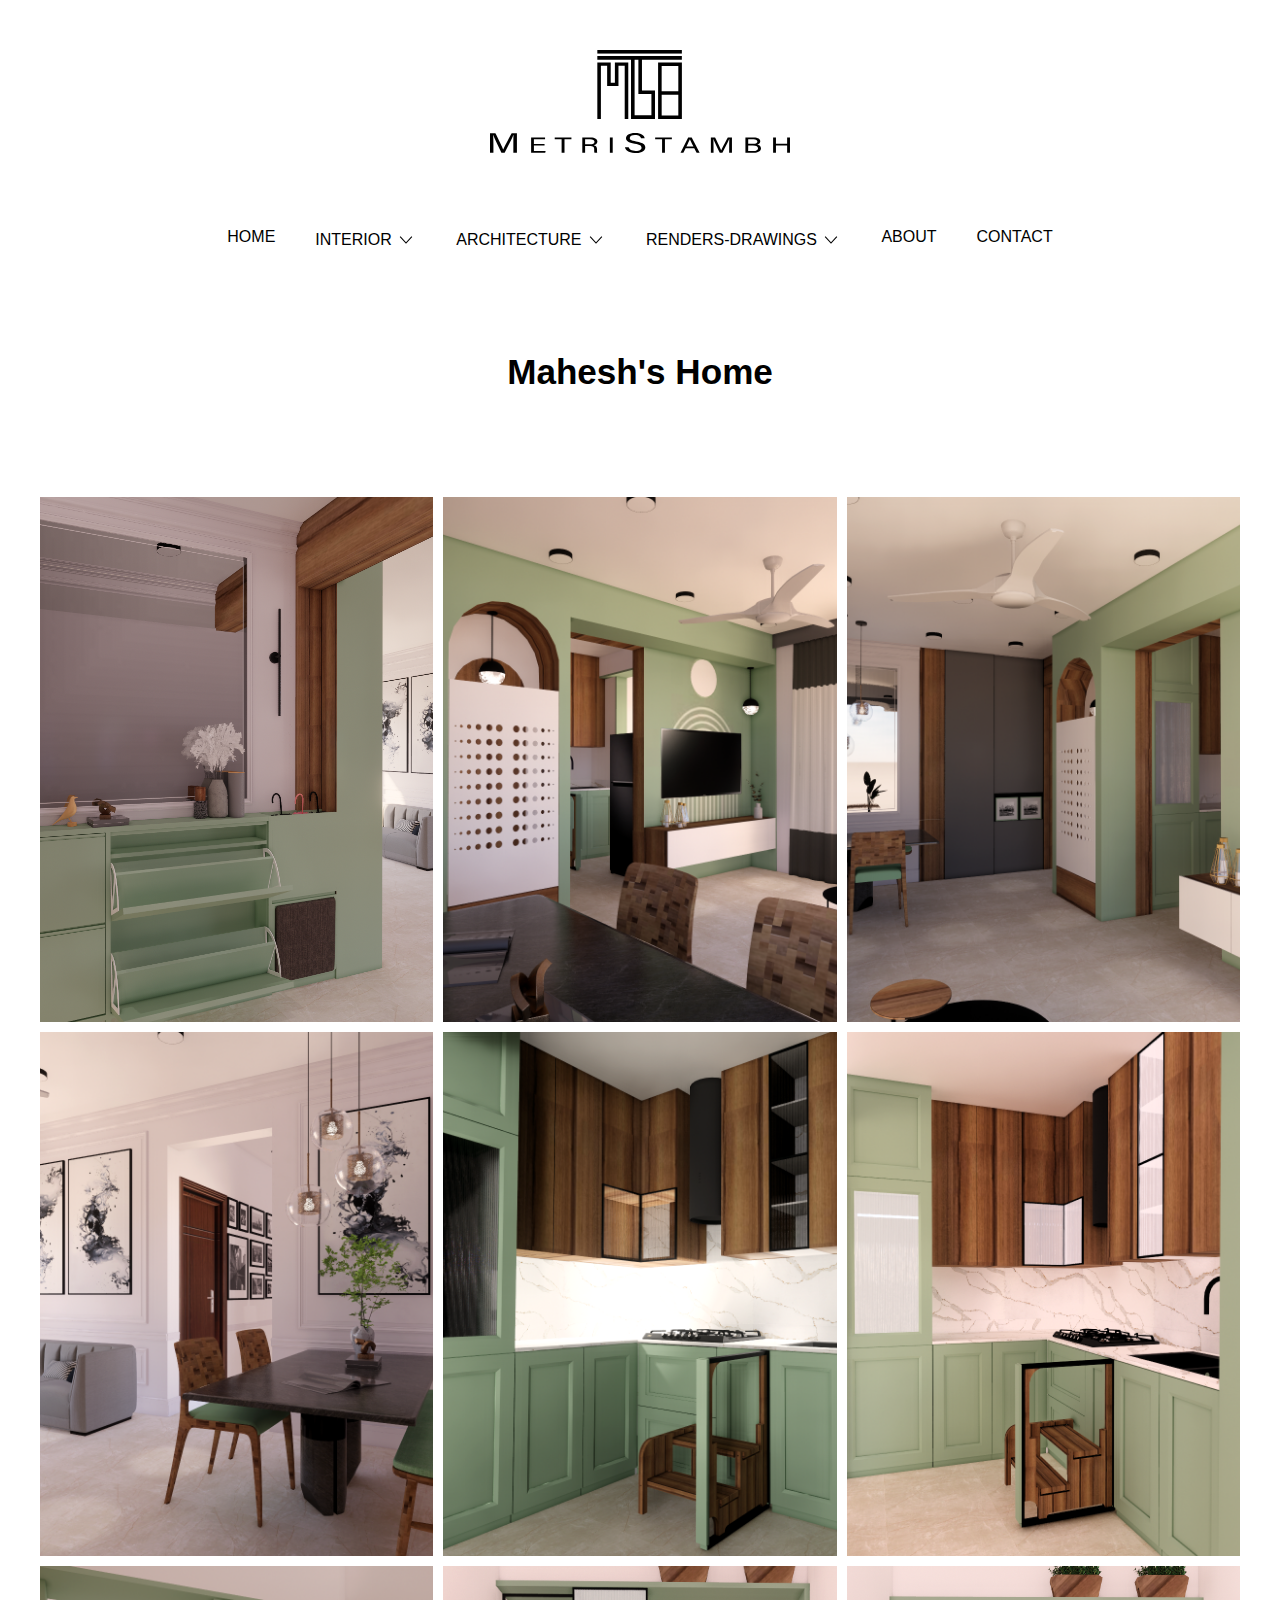
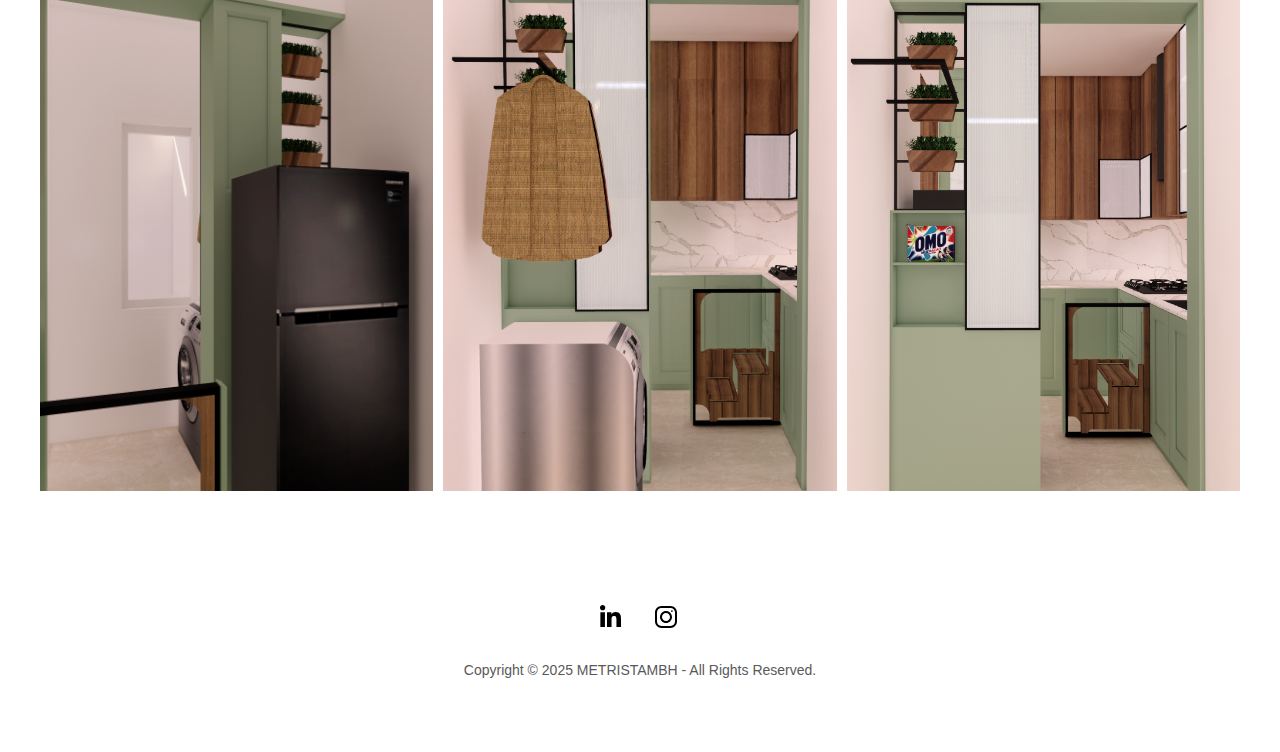
<file: mahesh's-home.html>
<!DOCTYPE html>
<html lang="en">
<head>
    <meta charset="UTF-8">
    <meta name="viewport" content="width=device-width, initial-scale=1.0">
    <link rel="icon" href="imgs/logo-01.jpg">
    <link rel="stylesheet" href="project.css">
    <title>Mahesh's Home</title>
</head>
<body>
    <div class="hamburger-menu">
        <div class="line"></div>
        <div class="line"></div>
        <div class="line"></div>
    </div>
    <div class="logo-container">
        <div class="logo">
            <svg xmlns="http://www.w3.org/2000/svg" viewBox="0 0 394.83 135.59"><g id="Layer_2" data-name="Layer 2"><g id="Layer_1-2" data-name="Layer 1"><rect id="Rectangle_1" data-name="Rectangle 1" x="141.27" width="111.26" height="4.7"/><polygon points="182.01 16.43 182.01 90.77 177.31 90.77 177.31 20.73 169.08 20.73 169.08 47.38 154.19 47.38 154.19 20.73 145.97 20.73 145.97 90.77 141.27 90.77 141.27 16.43 158.9 16.43 158.9 43.07 164.38 43.07 164.38 16.43 182.01 16.43"/><path d="M257.27,12.82V8H146v4.79h44.36V90.77H221.9V53.19H204.75V12.82ZM200.05,58H217.2V86H195.06V12.82h5Z" transform="translate(-4.74)"/><path d="M226,16.43V90.75h31.31V16.43Zm4.7,4.65h21.91V54.3H230.66Zm0,65V59h21.91V86.09Z" transform="translate(-4.74)"/><path d="M35.48,124.34c0-4.77.07-9.61.22-12.31h-.19C34,116.19,28.15,127.2,24,135.27H19.75C16.63,128.7,10.61,116.36,9,112H8.83c.28,3,.4,8.66.4,13.06v10.23H4.74V109.62h7.11c4.09,8,9.08,18.23,10.31,21.49h.09c.84-2.46,6.75-13.74,11-21.49h6.92v25.65H35.48Z" transform="translate(-4.74)"/><path d="M76.55,125.86h-14V133H77.93l-.48,2.29H58.85V115.14H77.22v2.29H62.52v6.14h14Z" transform="translate(-4.74)"/><path d="M99,117.43H89.92v-2.29h22v2.29H102.8v17.84H99Z" transform="translate(-4.74)"/><path d="M129.93,126.4v8.87h-3.71V115.14h11c5.8,0,8.89,2.24,8.89,5.38,0,2.62-2.1,4.21-4.81,4.74,2.3.44,4.31,1.67,4.31,5.16v.86c0,1.39-.09,3.15.38,4h-3.64c-.51-.87-.48-2.44-.48-4.33v-.43c0-2.86-1.13-4.11-6.19-4.11Zm0-2.24h6.13c4.32,0,6.21-1.16,6.21-3.42s-2-3.35-5.79-3.35h-6.55Z" transform="translate(-4.74)"/><path d="M166.26,115.14v20.13h-3.74V115.14Z" transform="translate(-4.74)"/><path d="M187.21,128.13c1,3.07,3.92,4.74,9.14,4.74,5.61,0,7.83-1.88,7.83-4.3,0-2.58-1.78-4-9-5.26-8.47-1.47-11.41-3.54-11.41-7.14,0-3.81,3.94-6.92,12-6.92,8.56,0,12.09,3.53,12.57,6.9h-4.85c-.65-2.28-2.65-4.16-7.9-4.16-4.38,0-6.84,1.41-6.84,3.86s2,3.35,8.34,4.44c10.25,1.78,12.07,4.63,12.07,7.92,0,4.14-4.3,7.38-13.1,7.38-9,0-12.94-3.53-13.69-7.46Z" transform="translate(-4.74)"/><path d="M231.23,117.43h-9.11v-2.29h22v2.29H235v17.84h-3.77Z" transform="translate(-4.74)"/><path d="M262.27,129.23l-3,6h-3.72l10.05-20.13h4.61l10.48,20.13h-4l-3.13-6Zm10.3-2.29c-2.69-5.29-4.17-8.1-4.78-9.63h0c-.69,1.71-2.34,5.11-4.51,9.63Z" transform="translate(-4.74)"/><path d="M319.56,126.69c0-3.74.06-7.54.18-9.66h-.15c-1.21,3.27-5.77,11.91-9,18.24h-3.36c-2.44-5.15-7.17-14.84-8.44-18.27h-.12c.22,2.32.31,6.79.31,10.24v8h-3.52V115.14H301c3.2,6.25,7.12,14.31,8.09,16.87h.07c.66-1.94,5.29-10.79,8.6-16.87h5.43v20.13h-3.66Z" transform="translate(-4.74)"/><path d="M340.91,115.14h10.83c6,0,8.75,2.24,8.75,5,0,2.34-1.89,3.86-4.05,4.38,2,.45,5,1.87,5,4.82,0,3.8-4.05,5.9-9.4,5.9h-11.1ZM351,123.51c4.09,0,5.68-1.15,5.68-3.11,0-1.78-1.79-3.06-5.1-3.06h-7v6.17Zm-6.44,9.55h7c3.54,0,6-1.18,6-3.69,0-2.19-2-3.66-6.72-3.66h-6.25Z" transform="translate(-4.74)"/><path d="M377.38,115.14h3.74v8.4h14.71v-8.4h3.74v20.13h-3.74v-9.44H381.12v9.44h-3.74Z" transform="translate(-4.74)"/></g></g></svg>
        </div>
    </div>

    <header>
        <nav class="navbar">
            <ul class="nav-list">
                <li><a href="index.html">Home</a></li>
                <li class="dropdown">
                    <button class="dropdown-toggle">Interior
                        <?xml version="1.0" ?>
                        <!DOCTYPE svg
                            PUBLIC '-//W3C//DTD SVG 1.1//EN' 'http://www.w3.org/Graphics/SVG/1.1/DTD/svg11.dtd'><svg
                            height="20px" id="Layer_1" style="position: relative; top: 5px" version="1.1"
                            viewBox="0 0 512 512" width="20px" xml:space="preserve" xmlns="http://www.w3.org/2000/svg"
                            xmlns:xlink="http://www.w3.org/1999/xlink">
                            <polygon points="396.6,160 416,180.7 256,352 96,180.7 115.3,160 256,310.5 " />
                        </svg>
                    </button>
                    <ul class="dropdown-menu">
                        <li><a href="manglore-apartment.html">Mangalore Apartment</a></li>
                        <li><a href="Bhartiya-City.html">Bhartiya City</a></li>
                    </ul>
                </li>
                <li class="dropdown">
                    <button class="dropdown-toggle">Architecture
                        <?xml version="1.0" ?>
                        <!DOCTYPE svg
                            PUBLIC '-//W3C//DTD SVG 1.1//EN' 'http://www.w3.org/Graphics/SVG/1.1/DTD/svg11.dtd'><svg
                            height="20px" id="Layer_1" style="position: relative; top: 5px" version="1.1"
                            viewBox="0 0 512 512" width="20px" xml:space="preserve" xmlns="http://www.w3.org/2000/svg"
                            xmlns:xlink="http://www.w3.org/1999/xlink">
                            <polygon points="396.6,160 416,180.7 256,352 96,180.7 115.3,160 256,310.5 " />
                        </svg>
                    </button>
                    <ul class="dropdown-menu">
                        <li><a href="Cliff-362.html">Cliff 362</a></li>
                        <li><a href="the-little-ranch.html">The Little Ranch</a></li>
                        <li><a href="grease-moto-club.html">Grease Moto Club</a></li>
                    </ul>
                </li>
                <li class="dropdown">
                    <button class="dropdown-toggle">Renders-Drawings
                        <?xml version="1.0" ?>
                        <!DOCTYPE svg
                            PUBLIC '-//W3C//DTD SVG 1.1//EN' 'http://www.w3.org/Graphics/SVG/1.1/DTD/svg11.dtd'><svg
                            height="20px" id="Layer_1" style="position: relative; top: 5px" version="1.1"
                            viewBox="0 0 512 512" width="20px" xml:space="preserve" xmlns="http://www.w3.org/2000/svg"
                            xmlns:xlink="http://www.w3.org/1999/xlink">
                            <polygon points="396.6,160 416,180.7 256,352 96,180.7 115.3,160 256,310.5 " />
                        </svg>
                    </button>
                    <ul class="dropdown-menu">
                        <li><a href="krispy-kreme.html">Krispy Kreme</a></li>
                        <li><a href="leelas-delux-room.html">Leela's Dekux Rooms</a></li>
                        <li><a href="mahesh's-home.html">Mahesh's Home</a></li>
                    </ul>
                </li>
                <li><a href="about.html">About</a></li>
                <li><a href="contact.html">Contact</a></li>
            </ul>
        </nav>
    </header>

    <div class="titel">
        <div><h3>Mahesh's Home</h3></div>
    </div>


    <div class="gallery">
        <!-- Gallery items - Add more items as needed -->
        <!-- <div class="gallery-item">
            <video src="project-imgs\The IittIe Ranch\AQNmgbf7PsiIIg2BNAQBo36-01hc6bUziTKClnb_yHAKznxbLnZzA7uFEKqPSql8o_sCgghOqyFf448AO70xcUx-vZZc_eB4Jb37p_4.mp4" autoplay loop="loop" muted alt="Interior 1" onclick="openLightbox(0)"></video>
        </div> -->
        <div class="gallery-item">
            <img src="project-imgs\Mahesh-Home\Foyer-1.png" alt="Interior 2" onclick="openLightbox(0)">
        </div>
        <div class="gallery-item">
            <img src="project-imgs\Mahesh-Home\Iiving 1.1.png" alt="Interior 3" onclick="openLightbox(1)">
        </div>
        <div class="gallery-item">
            <img src="project-imgs\Mahesh-Home\Iiving 1.2.png" alt="Interior 4" onclick="openLightbox(2)">
        </div>
        <div class="gallery-item">
            <img src="project-imgs\Mahesh-Home\Iiving 2.png" alt="Interior 5" onclick="openLightbox(3)">
        </div>
        <div class="gallery-item">
            <img src="project-imgs\Mahesh-Home\kitchen 1.png" alt="Interior 5" onclick="openLightbox(3)">
        </div>
        <div class="gallery-item">
            <img src="project-imgs\Mahesh-Home\kitchen 2.png" alt="Interior 5" onclick="openLightbox(3)">
        </div>
        <div class="gallery-item">
            <img src="project-imgs\Mahesh-Home\kitchen 3.png" alt="Interior 5" onclick="openLightbox(3)">
        </div>
        <div class="gallery-item">
            <img src="project-imgs\Mahesh-Home\UtiIity 1.png" alt="Interior 5" onclick="openLightbox(3)">
        </div>
        <div class="gallery-item">
            <img src="project-imgs\Mahesh-Home\UtiIity 2.png" alt="Interior 5" onclick="openLightbox(3)">
        </div>
        <!-- Add more gallery items following the same pattern -->
    </div>

    <!-- Lightbox -->
    <div class="lightbox" id="lightbox">
        <div class="lightbox-content">
            <span class="close" onclick="closeLightbox()">&times;</span>
            <div class="counter">1 / 24</div>
            
            <div class="main-image">
                <!-- Content will be dynamically inserted here -->
            </div>

            <button class="nav-btn prev" onclick="changeImage(-1)">&#10094;</button>
            <button class="nav-btn next" onclick="changeImage(1)">&#10095;</button>
        </div>
    </div>

    <footer>
    
        <div class="social-media-icons">
            <div><a href="https://www.linkedin.com/company/metri-stambh/"><svg xmlns="http://www.w3.org/2000/svg" width="36" height="36" viewBox="0 0 36 36">
                <path d="M 8.6425781 4 C 7.1835781 4 6 5.181625 6 6.640625 C 6 8.099625 7.182625 9.3085938 8.640625 9.3085938 C 10.098625 9.3085938 11.283203 8.099625 11.283203 6.640625 C 11.283203 5.182625 10.101578 4 8.6425781 4 z M 21.535156 11 C 19.316156 11 18.0465 12.160453 17.4375 13.314453 L 17.373047 13.314453 L 17.373047 11.310547 L 13 11.310547 L 13 26 L 17.556641 26 L 17.556641 18.728516 C 17.556641 16.812516 17.701266 14.960938 20.072266 14.960938 C 22.409266 14.960937 22.443359 17.145609 22.443359 18.849609 L 22.443359 26 L 26.994141 26 L 27 26 L 27 17.931641 C 27 13.983641 26.151156 11 21.535156 11 z M 6.3632812 11.310547 L 6.3632812 26 L 10.923828 26 L 10.923828 11.310547 L 6.3632812 11.310547 z"></path>
                </svg></a></div>
              <div>
                <a href="https://www.instagram.com/metristambh?utm_source=ig_web_button_share_sheet&igsh=ZDNlZDc0MzIxNw==">
                    <svg xmlns="http://www.w3.org/2000/svg" width="36" height="36" viewBox="0 0 36 36">
                        <path d="M 11.46875 5 C 7.917969 5 5 7.914063 5 11.46875 L 5 20.53125 C 5 24.082031 7.914063 27 11.46875 27 L 20.53125 27 C 24.082031 27 27 24.085938 27 20.53125 L 27 11.46875 C 27 7.917969 24.085938 5 20.53125 5 Z M 11.46875 7 L 20.53125 7 C 23.003906 7 25 8.996094 25 11.46875 L 25 20.53125 C 25 23.003906 23.003906 25 20.53125 25 L 11.46875 25 C 8.996094 25 7 23.003906 7 20.53125 L 7 11.46875 C 7 8.996094 8.996094 7 11.46875 7 Z M 21.90625 9.1875 C 21.402344 9.1875 21 9.589844 21 10.09375 C 21 10.597656 21.402344 11 21.90625 11 C 22.410156 11 22.8125 10.597656 22.8125 10.09375 C 22.8125 9.589844 22.410156 9.1875 21.90625 9.1875 Z M 16 10 C 12.699219 10 10 12.699219 10 16 C 10 19.300781 12.699219 22 16 22 C 19.300781 22 22 19.300781 22 16 C 22 12.699219 19.300781 10 16 10 Z M 16 12 C 18.222656 12 20 13.777344 20 16 C 20 18.222656 18.222656 20 16 20 C 13.777344 20 12 18.222656 12 16 C 12 13.777344 13.777344 12 16 12 Z"></path>
                        </svg>
                </a>
            </div>
        </div>
        <div class="home-last"><span>Copyright © 2025 METRISTAMBH - All Rights Reserved.</span></div>
    </footer>
</body>
<script src="mahesh's-home.js"></script>
</html>
</file>
<file: styles.css>
body {
    margin: 0;
    padding: 0;
    font-family: 'Roboto', arial, sans-serif;
}

.logo-container {
    display: flex;
    justify-content: center;
    position: relative;
    top: 50px;
}

.logo{
    width: 300px;
}

.navbar {
    background-color: none;
    color: #fff;
    padding: 0.5em;
    display: flex;
    justify-content: center;
    position: relative;
    top: 100px;
}

.nav-list {
    list-style-type: none;
    margin: 0;
    padding: 0;
    display: flex;
    align-items: center;
    gap: 10px;
    font-size: 16px;
}
    


.nav-list li {
    position: relative;
}
.nav-list li .active{
    color: brown;
}

.nav-list a {
    color: #000000;
    text-decoration: none;
    padding: 10px 15px;
    display: block;
    text-transform: uppercase;
    
    
}

.dropdown-menu {
    display: none;
    position: absolute;
    top: 100%;
    left: 0;
    background-color: #ffffff;
    list-style: none;
    margin: 0;
    padding: 0;
    width: 200px;
    z-index: 1000;
    box-shadow: 0 3px 6px 3px rgba(0, 0, 0, 0.24);
    border-radius: 4px;
    
}

.dropdown-menu li a {
    padding: 10px;
    color: #000000;
    display: block;
    text-decoration: none;
    text-transform:capitalize;
}

.dropdown-menu li a:hover {
    color: brown;
}

.dropdown-toggle {
    background: none;
    border: none;
    color: #000000;
    cursor: pointer;
    font-size: 16px;
    padding: 10px 15px;
    text-transform: uppercase;
    font-size: 16px;
}

.home-img img{
    width: 100%;
    height: 400px; 
    position: relative; 
    top: 150px;
    z-index: -1;
} 

.home-img video {
    width: 100%;   
    height: 400px; 
    position: relative; 
    top: 150px;
    z-index: 1;
}

footer{
    position: relative;
    top: 50px;
}
.home-last{
    position: relative;
    top: 265px;
    display: flex;
    justify-content: center;
    font-size: 14px;
    font-weight: lighter;
    height: 90px;
    color: rgb(89, 89, 89);
}
.social-media-icons{
    display: flex;
    justify-content: center;
    position: relative;
    top: 240px;
    gap: 20px;
}



/* Hamburger Menu */
.hamburger-menu {
    display: none;
    flex-direction: column;
    gap: 3.5px;
    cursor: pointer;
    z-index: 10;
    position: absolute;
    left: 20px;
    top: 20px;
}

.hamburger-menu .line {
    width: 30px;
    height: 4px;
    background-color: #000;
    transition: transform 0.3s ease, opacity 0.3s ease;
    border-radius: 5px;
}

/* Transformations for active state */
.hamburger-menu.active .line:nth-child(1) {
    transform: rotate(45deg) translate(5px, 5px);
}
.hamburger-menu.active .line:nth-child(2) {
    opacity: 0;
}
.hamburger-menu.active .line:nth-child(3) {
    transform: rotate(-45deg) translate(5px, -5px);
}

/* Responsive Nav */
.nav-list {
    display: flex;
}

.navbar {
    position: relative;
}

/* Responsive Media Queries */
@media (max-width: 768px) {
    .hamburger-menu {
        display: flex;
    }

    .nav-list {
        display: none;
        flex-direction: column;
        background-color: #fff;
        position: absolute;
        top: 60px;
        left: 0;
        width: 100%;
        z-index: 9;
    }

    .nav-list.active {
        display: flex;
    }
}
</file>
<file: about.css>
body {
    margin: 0;
    padding: 0;
    font-family: 'Roboto', arial, sans-serif;
}

.logo-container {
    display: flex;
    justify-content: center;
    position: relative;
    top: 50px;
}

.logo{
    width: 300px;
}

.navbar {
    background-color: none;
    color: #fff;
    padding: 0.5em;
    display: flex;
    justify-content: center;
    position: relative;
    top: 100px;
}

.nav-list {
    list-style-type: none;
    margin: 0;
    padding: 0;
    display: flex;
    align-items: center;
    gap: 10px;
    font-size: 16px;
}
    


.nav-list li {
    position: relative;
}
.nav-list li .active{
    color: brown;
}

.nav-list a {
    color: #000000;
    text-decoration: none;
    padding: 10px 15px;
    display: block;
    text-transform: uppercase;
    
    
}

.dropdown-menu {
    display: none;
    position: absolute;
    top: 100%;
    left: 0;
    background-color: #ffffff;
    list-style: none;
    margin: 0;
    padding: 0;
    width: 200px;
    z-index: 1000;
    box-shadow: 0 3px 6px 3px rgba(0, 0, 0, 0.24);
    border-radius: 4px;
    
}

.dropdown-menu li a {
    padding: 10px;
    color: #000000;
    display: block;
    text-decoration: none;
    text-transform:capitalize;
}

.dropdown-menu li a:hover {
    color: brown;
}

.dropdown-toggle {
    background: none;
    border: none;
    color: #000000;
    cursor: pointer;
    font-size: 16px;
    padding: 10px 15px;
    text-transform: uppercase;
    font-size: 16px;
}


footer{
    position: relative;
    top: 50px;
}
.home-last{
    position: relative;
    top: 265px;
    display: flex;
    justify-content: center;
    font-size: 14px;
    font-weight: lighter;
    height: 90px;
    color: rgb(89, 89, 89);
}
.social-media-icons{
    display: flex;
    justify-content: center;
    position: relative;
    top: 240px;
    gap: 20px;
}

.about-img{
    width: 100%;
    height: 100%;
    position: relative; 
    top: 200px;
    z-index: -99;
    display: flex;
    justify-content: center;
}

.about-main{
    display: flex;
    justify-content: center;
    align-items: center;
    justify-items: center;
    position: relative;
    top: 250px;
}
.about-content{
    font-size: 14px;
    font-weight: lighter;
    color: rgb(89, 89, 89);
    width: 700px;
    margin: 0 20px;
}

.about-content h1{
    font-size: 20px;
    font-weight: bold;
}





/* Hamburger Menu */
.hamburger-menu {
    display: none;
    flex-direction: column;
    gap: 3.5px;
    cursor: pointer;
    z-index: 10;
    position: absolute;
    left: 20px;
    top: 20px;
}

.hamburger-menu .line {
    width: 30px;
    height: 4px;
    background-color: #000;
    transition: transform 0.3s ease, opacity 0.3s ease;
    border-radius: 5px;
}

/* Transformations for active state */
.hamburger-menu.active .line:nth-child(1) {
    transform: rotate(45deg) translate(5px, 5px);
}
.hamburger-menu.active .line:nth-child(2) {
    opacity: 0;
}
.hamburger-menu.active .line:nth-child(3) {
    transform: rotate(-45deg) translate(5px, -5px);
}

/* Responsive Nav */
.nav-list {
    display: flex;
}

.navbar {
    position: relative;
}

/* Responsive Media Queries */
@media (max-width: 768px) {
    .hamburger-menu {
        display: flex;
    }

    .nav-list {
        display: none;
        flex-direction: column;
        background-color: #fff;
        position: absolute;
        top: 60px;
        left: 0;
        width: 100%;
        z-index: 9;
    }

    .nav-list.active {
        display: flex;
    }
}
</file>
<file: contact.css>
body {
    margin: 0;
    padding: 0;
    font-family: 'Roboto', arial, sans-serif;
}

.logo-container {
    display: flex;
    justify-content: center;
    position: relative;
    top: 50px;
}

.logo{
    width: 300px;
}

.navbar {
    background-color: none;
    color: #fff;
    padding: 0.5em;
    display: flex;
    justify-content: center;
    position: relative;
    top: 100px;
}

.nav-list {
    list-style-type: none;
    margin: 0;
    padding: 0;
    display: flex;
    align-items: center;
    gap: 10px;
    font-size: 16px;
}
    


.nav-list li {
    position: relative;
}
.nav-list li .active{
    color: brown;
}

.nav-list a {
    color: #000000;
    text-decoration: none;
    padding: 10px 15px;
    display: block;
    text-transform: uppercase;
    
    
}

.dropdown-menu {
    display: none;
    position: absolute;
    top: 100%;
    left: 0;
    background-color: #ffffff;
    list-style: none;
    margin: 0;
    padding: 0;
    width: 200px;
    z-index: 1000;
    box-shadow: 0 3px 6px 3px rgba(0, 0, 0, 0.24);
    border-radius: 4px;
    
}

.dropdown-menu li a {
    padding: 10px;
    color: #000000;
    display: block;
    text-decoration: none;
    text-transform:capitalize;
}

.dropdown-menu li a:hover {
    color: brown;
}

.dropdown-toggle {
    background: none;
    border: none;
    color: #000000;
    cursor: pointer;
    font-size: 16px;
    padding: 10px 15px;
    text-transform: uppercase;
    font-size: 16px;
}

footer{
    position: relative;
    top: 50px;
    z-index: -1;
}
.home-last{
    position: relative;
    top: 265px;
    display: flex;
    justify-content: center;
    font-size: 14px;
    font-weight: lighter;
    height: 90px;
    color: rgb(89, 89, 89);
}
.social-media-icons{
    display: flex;
    justify-content: center;
    position: relative;
    top: 240px;
    gap: 20px;
}

a:visited{
    color: rgba(0, 0, 0, 0);
}



/* Contact Form Styles */
.cf-container {
    max-width: 1200px;
    margin: 0 auto;
    padding: 2rem;
    box-sizing: border-box; 
    position: relative;
    top: 150px;
}

.cf-title {
    font-size: 2.5rem;
    margin-bottom: 1rem;
    text-align: center;
    color: rgb(138, 80, 80);
}

@media screen and (max-width: 768px) {
    .cf-title {
        text-align: left;
    }
    
}

@media screen and (max-width: 480px) {
    .cf-title {
        text-align: left;
    }
    
}
.cf-subtitle {
    margin-bottom: 2rem;
    color: #666;
}

.cf-content-wrapper {
    display: grid;
    grid-template-columns: 1fr;
    gap: 2rem;
}

@media (min-width: 768px) {
    .cf-content-wrapper {
        grid-template-columns: 1fr 1fr;
    }
}

.cf-form-section {
    background: white;
    padding: 3rem;
    border-radius: 8px;
    box-shadow: 0 2px 4px rgba(0, 0, 0, 0.1);
}



@media (min-width: 480px) {
    .cf-name-group {
        grid-template-columns: 1fr 1fr;
    }
}

.cf-form-group {
    margin-bottom: 1.5rem;
}

.cf-label {
    display: block;
    margin-bottom: 0.5rem;
    font-weight: 500;
}

.cf-required {
    color: #ff4444;
}

.cf-input,
.cf-textarea {
    width: 100%;
    padding: 0.75rem;
    border: 1px solid #ddd;
    border-radius: 4px;
    font-size: 1rem;
    font-family: 'Roboto', sans-serif;

}

.cf-input:focus,
.cf-textarea:focus {
    outline: none;
    border-color: brown;
    box-shadow: 0 0 0 2px rgba(135, 28, 28, 0.25);
}

.cf-error-message {
    color: #ff4444;
    font-size: 0.875rem;
    margin-top: 0.25rem;
    display: block;
}

.cf-button {
    background-color: rgb(169, 66, 66);
    color: white;
    border: none;
    padding: 0.75rem 2rem;
    border-radius: 4px;
    font-size: 1rem;
    cursor: pointer;
    display: flex;
    align-items: center;
    justify-content: center;
    min-width: 120px;
}

.cf-button:hover {
    background-color: rgb(130, 34, 34);
}

.cf-button:disabled {
    background-color: #cccccc;
    cursor: not-allowed;
}

.cf-spinner {
    width: 20px;
    height: 20px;
    border: 3px solid #ffffff;
    border-top: 3px solid transparent;
    border-radius: 50%;
    animation: cf-spin 1s linear infinite;
    margin-left: 0.5rem;
}

.cf-hidden {
    display: none;
}

@keyframes cf-spin {
    0% { transform: rotate(0deg); }
    100% { transform: rotate(360deg); }
}

/* Office Information Styles */
.cf-info-section {
    display: flex;
    flex-direction: column;
    gap: 2rem;
}

.cf-office-info {
    background: white;
    padding: 2rem;
    border-radius: 8px;
    box-shadow: 0 2px 4px rgba(0, 0, 0, 0.1);
}

.cf-office-info h2 {
    margin-bottom: 1rem;
    color: rgb(138, 80, 80);
}

.cf-address {
    font-style: normal;
    line-height: 1.8;
    color: #666;
}

/* Map Styles */
.cf-map-container {
    height: 400px;
    border-radius: 8px;
    overflow: hidden;
    box-shadow: 0 2px 4px rgba(0, 0, 0, 0.1);
}

/* Toast Notification */
.cf-toast {
    position: fixed;
    bottom: 20px;
    right: 20px;
    background: #333;
    color: white;
    padding: 1rem 2rem;
    border-radius: 4px;
    box-shadow: 0 2px 5px rgba(0, 0, 0, 0.2);
    transform: translateY(150%);
    transition: transform 0.3s ease-in-out;
}

.cf-toast.show {
    transform: translateY(0);
}

.cf-toast.success {
    background: #28a745;
}

.cf-toast.error {
    background: #dc3545;
}


/* Phone Number Container */
.cf-phone-container {
    display: flex;
    align-items: center;
    position: relative;
    border: 1px solid #ddd;
    border-radius: 4px;
    overflow: hidden;
    font-size: 1rem;
    
}

/* Country Code Dropdown */
.cf-phone-container select {
    appearance: none; /* Removes native styles for select dropdowns */
    border: none;
    background: #f9f9f9;
    color: #333;
    padding: 0.75rem;
    font-size: 1rem;
    border-right: 1px solid #ddd;
    outline: none;
    cursor: pointer;
    width: 100px; /* Adjust based on design */
    text-align: center;
}

/* Dropdown Arrow Customization */
.cf-phone-container select:focus {
    outline: none;
    border-right-color: brown;
    box-shadow: 0 0 0 2px rgba(135, 28, 28, 0.25);
}

/* Phone Input */
.cf-phone-container input {
    flex: 1;
    padding: 0.75rem;
    border: none;
    font-size: 1rem;
    color: #333;
}

.cf-phone-container input:focus {
    outline: none;
    box-shadow: 0 0 0 2px rgba(135, 28, 28, 0.25);
}

/* Adding Hover Effects */
.cf-phone-container select:hover,
.cf-phone-container input:hover {
    background-color: #f2f2f2;
}

/* For Smaller Screens */
@media (max-width: 480px) {
    .cf-form-section{
        width:250px;
        padding-left: 15px;
    }
    .cf-phone-container select {
        width: 100px;
    }
}


/* Hamburger Menu */
.hamburger-menu {
    display: none;
    flex-direction: column;
    gap: 3.5px;
    cursor: pointer;
    z-index: 10;
    position: absolute;
    left: 20px;
    top: 20px;
}

.hamburger-menu .line {
    width: 30px;
    height: 4px;
    background-color: #000;
    transition: transform 0.3s ease, opacity 0.3s ease;
    border-radius: 5px;
}

/* Transformations for active state */
.hamburger-menu.active .line:nth-child(1) {
    transform: rotate(45deg) translate(5px, 5px);
}
.hamburger-menu.active .line:nth-child(2) {
    opacity: 0;
}
.hamburger-menu.active .line:nth-child(3) {
    transform: rotate(-45deg) translate(5px, -5px);
}

/* Responsive Nav */
.nav-list {
    display: flex;
}

.navbar {
    position: relative;
}

/* Responsive Media Queries */
@media (max-width: 768px) {
    .hamburger-menu {
        display: flex;
    }

    .nav-list {
        display: none;
        flex-direction: column;
        background-color: #fff;
        position: absolute;
        top: 60px;
        left: 0;
        width: 100%;
        z-index: 9;
    }

    .nav-list.active {
        display: flex;
    }
}
</file>
<file: project.css>
body {
    margin: 0;
    padding: 0;
    font-family: 'Roboto', arial, sans-serif;
}

.logo-container {
    display: flex;
    justify-content: center;
    position: relative;
    top: 50px;
}

.logo{
    width: 300px;
}

.navbar {
    background-color: none;
    color: #fff;
    padding: 0.5em;
    display: flex;
    justify-content: center;
    position: relative;
    top: 100px;
}

.nav-list {
    list-style-type: none;
    margin: 0;
    padding: 0;
    display: flex;
    align-items: center;
    gap: 10px;
    font-size: 16px;
}
    

.nav-list li {
    position: relative;
}
.nav-list li .active{
    color: brown;
}

.nav-list a {
    color: #000000;
    text-decoration: none;
    padding: 10px 15px;
    display: block;
    text-transform: uppercase;
    
    
}

.dropdown-menu {
    display: none;
    position: absolute;
    top: 100%;
    left: 0;
    background-color: #ffffff;
    list-style: none;
    margin: 0;
    padding: 0;
    width: 200px;
    z-index: 1000;
    box-shadow: 0 3px 6px 3px rgba(0, 0, 0, 0.24);
    border-radius: 4px;
    
}

.dropdown-menu li a {
    padding: 10px;
    color: #000000;
    display: block;
    text-decoration: none;
    text-transform:capitalize;
}

.dropdown-menu li a:hover {
    color: brown;
}

.dropdown-toggle {
    background: none;
    border: none;
    color: #000000;
    cursor: pointer;
    font-size: 16px;
    padding: 10px 15px;
    text-transform: uppercase;
    font-size: 16px;
}

.titel{
    position: relative;
    top: 150px;
    display: flex;
    justify-content: center;
    font-size: 30px;
    font-weight: bold;
    color: rgb(0, 0, 0);
}
footer{
    position: relative;
    top: 50px;
    z-index: 1; /* Changed from -1 to ensure clickability */
}
.home-last{
    position: relative;
    top: 265px;
    display: flex;
    justify-content: center;
    font-size: 14px;
    font-weight: lighter;
    height: 90px;
    color: rgb(89, 89, 89);
}
.social-media-icons{
    display: flex;
    justify-content: center;
    position: relative;
    top: 240px;
    gap: 20px;
    cursor: pointer;
}

.social-media-icons a {
    cursor: pointer;
    text-decoration: none;
    display: flex;
    align-items: center;
    justify-content: center;
}

.social-media-icons svg {
    width: 36px;
    height: 36px;
}

/* Gallery Grid */
.gallery {
    display: grid;
    grid-template-columns: repeat(3, 1fr);
    gap: 10px;
    padding: 20px;
    max-width: 1200px;
    margin: 0 auto;
    position: relative;
    top: 200px;
}

.gallery-item {
    position: relative;
    overflow: hidden;
    aspect-ratio: 3/4;
    cursor: pointer;
}

.gallery-item img, video {
    width: 100%;
    height: 100%;
    object-fit: cover;
    transition: transform 0.3s ease;
}

.gallery-item:hover img {
    transform: scale(1.05);
}

.gallery-item:hover video {
    transform: scale(1.05);
}

/* Lightbox */
.lightbox {
    display: none;
    position: fixed;
    top: 0;
    left: 0;
    width: 100%;
    height: 100%;
    background-color: rgba(0, 0, 0, 0.9);
    z-index: 1000;
    backdrop-filter: blur(8px);
}

.lightbox-content {
    position: relative;
    width: 100%;
    height: 100%;
    display: flex;
    justify-content: center;
    align-items: center;
}

.main-image {
    max-width: 90%;
    max-height: 90vh;
    margin: auto;
}

.main-image img {
    max-width: 100%;
    max-height: 90vh;
    object-fit: contain;
}

.main-image video {
    max-width: 100%;
    max-height: 90vh;
    width: auto;
    height: auto;
    object-fit: contain;
}

/* Navigation Buttons */
.nav-btn {
    position: absolute;
    top: 50%;
    transform: translateY(-50%);
    background: rgba(255, 255, 255, 0.1);
    color: white;
    padding: 16px;
    border: none;
    cursor: pointer;
    font-size: 24px;
    border-radius: 50%;
    width: 50px;
    height: 50px;
    display: flex;
    align-items: center;
    justify-content: center;
    transition: background-color 0.3s;
}

.nav-btn:hover {
    background: rgba(255, 255, 255, 0.2);
}

.prev {
    left: 20px;
}

.next {
    right: 20px;
}

/* Close Button */
.close {
    position: absolute;
    right: 20px;
    top: 20px;
    color: white;
    font-size: 35px;
    cursor: pointer;
    z-index: 1001;
    width: 40px;
    height: 40px;
    display: flex;
    align-items: center;
    justify-content: center;
    background: rgba(255, 255, 255, 0.1);
    border-radius: 50%;
}

.close:hover {
    background: rgba(255, 255, 255, 0.2);
}

/* Counter */
.counter {
    position: absolute;
    left: 20px;
    top: 20px;
    color: white;
    font-size: 16px;
    z-index: 1001;
    padding: 8px 12px;
    background: rgba(255, 255, 255, 0.1);
    border-radius: 20px;
}

/* Responsive Design */
@media (max-width: 768px) {
    .gallery {
        grid-template-columns: repeat(2, 1fr);
    }
}

@media (max-width: 480px) {
    .gallery {
        grid-template-columns: 1fr;
    }
}

/* Hamburger Menu */
.hamburger-menu {
    display: none;
    flex-direction: column;
    gap: 3.5px;
    cursor: pointer;
    z-index: 10;
    position: absolute;
    left: 20px;
    top: 20px;
}

.hamburger-menu .line {
    width: 30px;
    height: 4px;
    background-color: #000;
    transition: transform 0.3s ease, opacity 0.3s ease;
    border-radius: 5px;
}

/* Transformations for active state */
.hamburger-menu.active .line:nth-child(1) {
    transform: rotate(45deg) translate(5px, 5px);
}
.hamburger-menu.active .line:nth-child(2) {
    opacity: 0;
}
.hamburger-menu.active .line:nth-child(3) {
    transform: rotate(-45deg) translate(5px, -5px);
}

/* Responsive Nav */
.nav-list {
    display: flex;
}

.navbar {
    position: relative;
}

/* Responsive Media Queries */
@media (max-width: 768px) {
    .hamburger-menu {
        display: flex;
    }

    .nav-list {
        display: none;
        flex-direction: column;
        background-color: #fff;
        position: absolute;
        top: 60px;
        left: 0;
        width: 100%;
        z-index: 9;
    }

    .nav-list.active {
        display: flex;
    }
}
</file>
